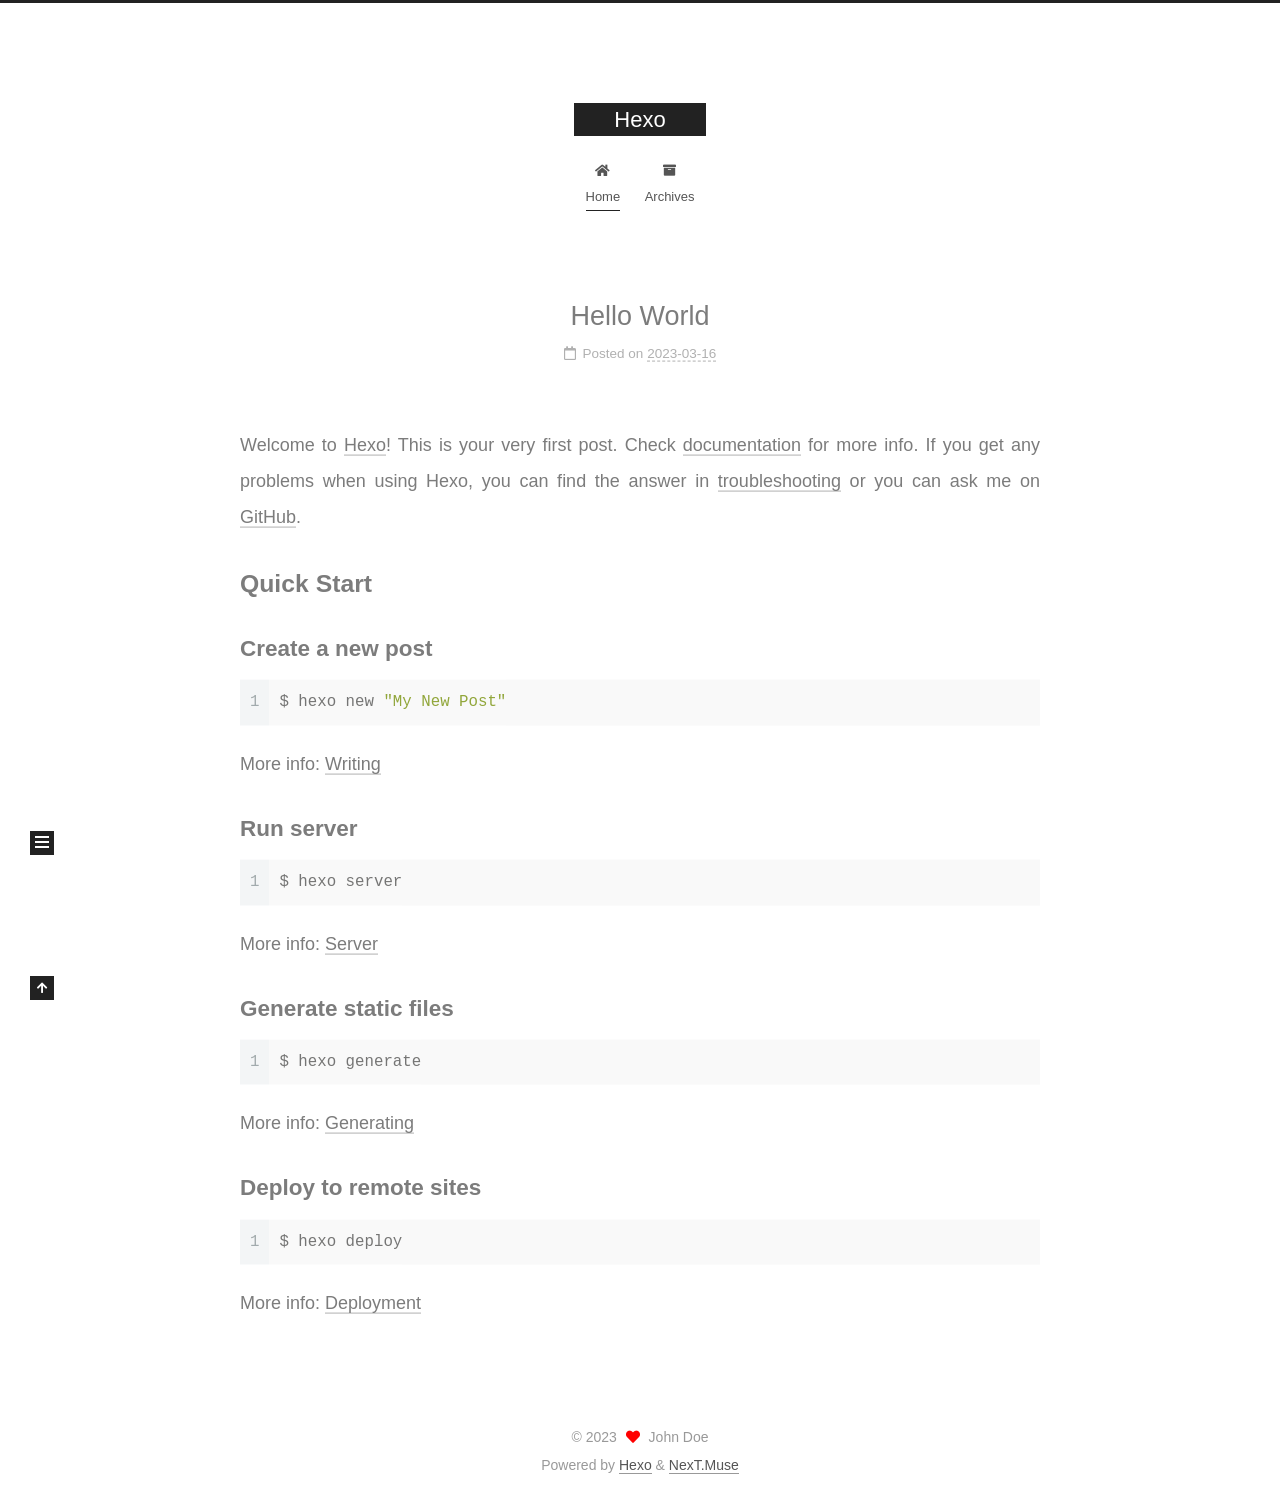
<file: index.html>
<!DOCTYPE html>
<html lang="en">
<head>
  <meta charset="UTF-8">
<meta name="viewport" content="width=device-width, initial-scale=1, maximum-scale=2">
<meta name="theme-color" content="#222">
<meta name="generator" content="Hexo 6.3.0">
  <link rel="apple-touch-icon" sizes="180x180" href="/images/apple-touch-icon-next.png">
  <link rel="icon" type="image/png" sizes="32x32" href="/images/favicon-32x32-next.png">
  <link rel="icon" type="image/png" sizes="16x16" href="/images/favicon-16x16-next.png">
  <link rel="mask-icon" href="/images/logo.svg" color="#222">

<link rel="stylesheet" href="/css/main.css">


<link rel="stylesheet" href="/lib/font-awesome/css/all.min.css">

<script id="hexo-configurations">
    var NexT = window.NexT || {};
    var CONFIG = {"hostname":"example.com","root":"/","scheme":"Muse","version":"7.8.0","exturl":false,"sidebar":{"position":"left","display":"post","padding":18,"offset":12,"onmobile":false},"copycode":{"enable":false,"show_result":false,"style":null},"back2top":{"enable":true,"sidebar":false,"scrollpercent":false},"bookmark":{"enable":false,"color":"#222","save":"auto"},"fancybox":false,"mediumzoom":false,"lazyload":false,"pangu":false,"comments":{"style":"tabs","active":null,"storage":true,"lazyload":false,"nav":null},"algolia":{"hits":{"per_page":10},"labels":{"input_placeholder":"Search for Posts","hits_empty":"We didn't find any results for the search: ${query}","hits_stats":"${hits} results found in ${time} ms"}},"localsearch":{"enable":false,"trigger":"auto","top_n_per_article":1,"unescape":false,"preload":false},"motion":{"enable":true,"async":false,"transition":{"post_block":"fadeIn","post_header":"slideDownIn","post_body":"slideDownIn","coll_header":"slideLeftIn","sidebar":"slideUpIn"}}};
  </script>

  <meta property="og:type" content="website">
<meta property="og:title" content="Hexo">
<meta property="og:url" content="http://example.com/index.html">
<meta property="og:site_name" content="Hexo">
<meta property="og:locale" content="en_US">
<meta property="article:author" content="John Doe">
<meta name="twitter:card" content="summary">

<link rel="canonical" href="http://example.com/">


<script id="page-configurations">
  // https://hexo.io/docs/variables.html
  CONFIG.page = {
    sidebar: "",
    isHome : true,
    isPost : false,
    lang   : 'en'
  };
</script>

  <title>Hexo</title>
  






  <noscript>
  <style>
  .use-motion .brand,
  .use-motion .menu-item,
  .sidebar-inner,
  .use-motion .post-block,
  .use-motion .pagination,
  .use-motion .comments,
  .use-motion .post-header,
  .use-motion .post-body,
  .use-motion .collection-header { opacity: initial; }

  .use-motion .site-title,
  .use-motion .site-subtitle {
    opacity: initial;
    top: initial;
  }

  .use-motion .logo-line-before i { left: initial; }
  .use-motion .logo-line-after i { right: initial; }
  </style>
</noscript>

</head>

<body itemscope itemtype="http://schema.org/WebPage">
  <div class="container use-motion">
    <div class="headband"></div>

    <header class="header" itemscope itemtype="http://schema.org/WPHeader">
      <div class="header-inner"><div class="site-brand-container">
  <div class="site-nav-toggle">
    <div class="toggle" aria-label="Toggle navigation bar">
      <span class="toggle-line toggle-line-first"></span>
      <span class="toggle-line toggle-line-middle"></span>
      <span class="toggle-line toggle-line-last"></span>
    </div>
  </div>

  <div class="site-meta">

    <a href="/" class="brand" rel="start">
      <span class="logo-line-before"><i></i></span>
      <h1 class="site-title">Hexo</h1>
      <span class="logo-line-after"><i></i></span>
    </a>
  </div>

  <div class="site-nav-right">
    <div class="toggle popup-trigger">
    </div>
  </div>
</div>




<nav class="site-nav">
  <ul id="menu" class="main-menu menu">
        <li class="menu-item menu-item-home">

    <a href="/" rel="section"><i class="fa fa-home fa-fw"></i>Home</a>

  </li>
        <li class="menu-item menu-item-archives">

    <a href="/archives/" rel="section"><i class="fa fa-archive fa-fw"></i>Archives</a>

  </li>
  </ul>
</nav>




</div>
    </header>

    
  <div class="back-to-top">
    <i class="fa fa-arrow-up"></i>
    <span>0%</span>
  </div>


    <main class="main">
      <div class="main-inner">
        <div class="content-wrap">
          

          <div class="content index posts-expand">
            
      
  
  
  <article itemscope itemtype="http://schema.org/Article" class="post-block" lang="en">
    <link itemprop="mainEntityOfPage" href="http://example.com/2023/03/16/hello-world/">

    <span hidden itemprop="author" itemscope itemtype="http://schema.org/Person">
      <meta itemprop="image" content="/images/avatar.gif">
      <meta itemprop="name" content="John Doe">
      <meta itemprop="description" content="">
    </span>

    <span hidden itemprop="publisher" itemscope itemtype="http://schema.org/Organization">
      <meta itemprop="name" content="Hexo">
    </span>
      <header class="post-header">
        <h2 class="post-title" itemprop="name headline">
          
            <a href="/2023/03/16/hello-world/" class="post-title-link" itemprop="url">Hello World</a>
        </h2>

        <div class="post-meta">
            <span class="post-meta-item">
              <span class="post-meta-item-icon">
                <i class="far fa-calendar"></i>
              </span>
              <span class="post-meta-item-text">Posted on</span>

              <time title="Created: 2023-03-16 14:49:45" itemprop="dateCreated datePublished" datetime="2023-03-16T14:49:45+08:00">2023-03-16</time>
            </span>

          

        </div>
      </header>

    
    
    
    <div class="post-body" itemprop="articleBody">

      
          <p>Welcome to <a target="_blank" rel="noopener" href="https://hexo.io/">Hexo</a>! This is your very first post. Check <a target="_blank" rel="noopener" href="https://hexo.io/docs/">documentation</a> for more info. If you get any problems when using Hexo, you can find the answer in <a target="_blank" rel="noopener" href="https://hexo.io/docs/troubleshooting.html">troubleshooting</a> or you can ask me on <a target="_blank" rel="noopener" href="https://github.com/hexojs/hexo/issues">GitHub</a>.</p>
<h2 id="Quick-Start"><a href="#Quick-Start" class="headerlink" title="Quick Start"></a>Quick Start</h2><h3 id="Create-a-new-post"><a href="#Create-a-new-post" class="headerlink" title="Create a new post"></a>Create a new post</h3><figure class="highlight bash"><table><tr><td class="gutter"><pre><span class="line">1</span><br></pre></td><td class="code"><pre><span class="line">$ hexo new <span class="string">&quot;My New Post&quot;</span></span><br></pre></td></tr></table></figure>

<p>More info: <a target="_blank" rel="noopener" href="https://hexo.io/docs/writing.html">Writing</a></p>
<h3 id="Run-server"><a href="#Run-server" class="headerlink" title="Run server"></a>Run server</h3><figure class="highlight bash"><table><tr><td class="gutter"><pre><span class="line">1</span><br></pre></td><td class="code"><pre><span class="line">$ hexo server</span><br></pre></td></tr></table></figure>

<p>More info: <a target="_blank" rel="noopener" href="https://hexo.io/docs/server.html">Server</a></p>
<h3 id="Generate-static-files"><a href="#Generate-static-files" class="headerlink" title="Generate static files"></a>Generate static files</h3><figure class="highlight bash"><table><tr><td class="gutter"><pre><span class="line">1</span><br></pre></td><td class="code"><pre><span class="line">$ hexo generate</span><br></pre></td></tr></table></figure>

<p>More info: <a target="_blank" rel="noopener" href="https://hexo.io/docs/generating.html">Generating</a></p>
<h3 id="Deploy-to-remote-sites"><a href="#Deploy-to-remote-sites" class="headerlink" title="Deploy to remote sites"></a>Deploy to remote sites</h3><figure class="highlight bash"><table><tr><td class="gutter"><pre><span class="line">1</span><br></pre></td><td class="code"><pre><span class="line">$ hexo deploy</span><br></pre></td></tr></table></figure>

<p>More info: <a target="_blank" rel="noopener" href="https://hexo.io/docs/one-command-deployment.html">Deployment</a></p>

      
    </div>

    
    
    
      <footer class="post-footer">
        <div class="post-eof"></div>
      </footer>
  </article>
  
  
  


  



          </div>
          

<script>
  window.addEventListener('tabs:register', () => {
    let { activeClass } = CONFIG.comments;
    if (CONFIG.comments.storage) {
      activeClass = localStorage.getItem('comments_active') || activeClass;
    }
    if (activeClass) {
      let activeTab = document.querySelector(`a[href="#comment-${activeClass}"]`);
      if (activeTab) {
        activeTab.click();
      }
    }
  });
  if (CONFIG.comments.storage) {
    window.addEventListener('tabs:click', event => {
      if (!event.target.matches('.tabs-comment .tab-content .tab-pane')) return;
      let commentClass = event.target.classList[1];
      localStorage.setItem('comments_active', commentClass);
    });
  }
</script>

        </div>
          
  
  <div class="toggle sidebar-toggle">
    <span class="toggle-line toggle-line-first"></span>
    <span class="toggle-line toggle-line-middle"></span>
    <span class="toggle-line toggle-line-last"></span>
  </div>

  <aside class="sidebar">
    <div class="sidebar-inner">

      <ul class="sidebar-nav motion-element">
        <li class="sidebar-nav-toc">
          Table of Contents
        </li>
        <li class="sidebar-nav-overview">
          Overview
        </li>
      </ul>

      <!--noindex-->
      <div class="post-toc-wrap sidebar-panel">
      </div>
      <!--/noindex-->

      <div class="site-overview-wrap sidebar-panel">
        <div class="site-author motion-element" itemprop="author" itemscope itemtype="http://schema.org/Person">
  <p class="site-author-name" itemprop="name">John Doe</p>
  <div class="site-description" itemprop="description"></div>
</div>
<div class="site-state-wrap motion-element">
  <nav class="site-state">
      <div class="site-state-item site-state-posts">
          <a href="/archives/">
        
          <span class="site-state-item-count">1</span>
          <span class="site-state-item-name">posts</span>
        </a>
      </div>
  </nav>
</div>



      </div>

    </div>
  </aside>
  <div id="sidebar-dimmer"></div>


      </div>
    </main>

    <footer class="footer">
      <div class="footer-inner">
        

        

<div class="copyright">
  
  &copy; 
  <span itemprop="copyrightYear">2023</span>
  <span class="with-love">
    <i class="fa fa-heart"></i>
  </span>
  <span class="author" itemprop="copyrightHolder">John Doe</span>
</div>
  <div class="powered-by">Powered by <a href="https://hexo.io/" class="theme-link" rel="noopener" target="_blank">Hexo</a> & <a href="https://muse.theme-next.org/" class="theme-link" rel="noopener" target="_blank">NexT.Muse</a>
  </div>

        








      </div>
    </footer>
  </div>

  
  <script src="/lib/anime.min.js"></script>
  <script src="/lib/velocity/velocity.min.js"></script>
  <script src="/lib/velocity/velocity.ui.min.js"></script>

<script src="/js/utils.js"></script>

<script src="/js/motion.js"></script>


<script src="/js/schemes/muse.js"></script>


<script src="/js/next-boot.js"></script>




  















  

  

</body>
</html>
</file>
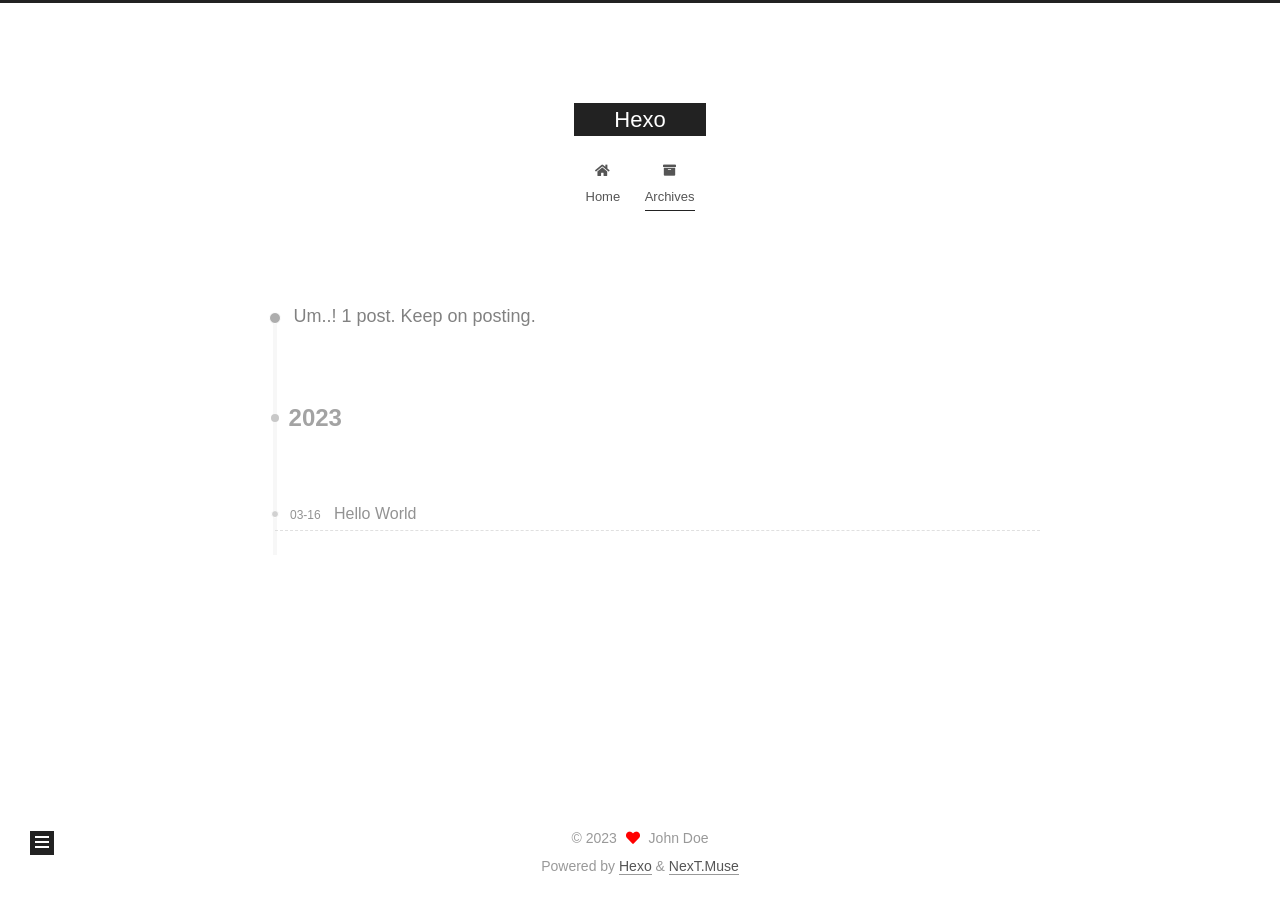
<file: archives/index.html>
<!DOCTYPE html>
<html lang="en">
<head>
  <meta charset="UTF-8">
<meta name="viewport" content="width=device-width, initial-scale=1, maximum-scale=2">
<meta name="theme-color" content="#222">
<meta name="generator" content="Hexo 6.3.0">
  <link rel="apple-touch-icon" sizes="180x180" href="/images/apple-touch-icon-next.png">
  <link rel="icon" type="image/png" sizes="32x32" href="/images/favicon-32x32-next.png">
  <link rel="icon" type="image/png" sizes="16x16" href="/images/favicon-16x16-next.png">
  <link rel="mask-icon" href="/images/logo.svg" color="#222">

<link rel="stylesheet" href="/css/main.css">


<link rel="stylesheet" href="/lib/font-awesome/css/all.min.css">

<script id="hexo-configurations">
    var NexT = window.NexT || {};
    var CONFIG = {"hostname":"example.com","root":"/","scheme":"Muse","version":"7.8.0","exturl":false,"sidebar":{"position":"left","display":"post","padding":18,"offset":12,"onmobile":false},"copycode":{"enable":false,"show_result":false,"style":null},"back2top":{"enable":true,"sidebar":false,"scrollpercent":false},"bookmark":{"enable":false,"color":"#222","save":"auto"},"fancybox":false,"mediumzoom":false,"lazyload":false,"pangu":false,"comments":{"style":"tabs","active":null,"storage":true,"lazyload":false,"nav":null},"algolia":{"hits":{"per_page":10},"labels":{"input_placeholder":"Search for Posts","hits_empty":"We didn't find any results for the search: ${query}","hits_stats":"${hits} results found in ${time} ms"}},"localsearch":{"enable":false,"trigger":"auto","top_n_per_article":1,"unescape":false,"preload":false},"motion":{"enable":true,"async":false,"transition":{"post_block":"fadeIn","post_header":"slideDownIn","post_body":"slideDownIn","coll_header":"slideLeftIn","sidebar":"slideUpIn"}}};
  </script>

  <meta property="og:type" content="website">
<meta property="og:title" content="Hexo">
<meta property="og:url" content="http://example.com/archives/index.html">
<meta property="og:site_name" content="Hexo">
<meta property="og:locale" content="en_US">
<meta property="article:author" content="John Doe">
<meta name="twitter:card" content="summary">

<link rel="canonical" href="http://example.com/archives/">


<script id="page-configurations">
  // https://hexo.io/docs/variables.html
  CONFIG.page = {
    sidebar: "",
    isHome : false,
    isPost : false,
    lang   : 'en'
  };
</script>

  <title>Archive | Hexo</title>
  






  <noscript>
  <style>
  .use-motion .brand,
  .use-motion .menu-item,
  .sidebar-inner,
  .use-motion .post-block,
  .use-motion .pagination,
  .use-motion .comments,
  .use-motion .post-header,
  .use-motion .post-body,
  .use-motion .collection-header { opacity: initial; }

  .use-motion .site-title,
  .use-motion .site-subtitle {
    opacity: initial;
    top: initial;
  }

  .use-motion .logo-line-before i { left: initial; }
  .use-motion .logo-line-after i { right: initial; }
  </style>
</noscript>

</head>

<body itemscope itemtype="http://schema.org/WebPage">
  <div class="container use-motion">
    <div class="headband"></div>

    <header class="header" itemscope itemtype="http://schema.org/WPHeader">
      <div class="header-inner"><div class="site-brand-container">
  <div class="site-nav-toggle">
    <div class="toggle" aria-label="Toggle navigation bar">
      <span class="toggle-line toggle-line-first"></span>
      <span class="toggle-line toggle-line-middle"></span>
      <span class="toggle-line toggle-line-last"></span>
    </div>
  </div>

  <div class="site-meta">

    <a href="/" class="brand" rel="start">
      <span class="logo-line-before"><i></i></span>
      <h1 class="site-title">Hexo</h1>
      <span class="logo-line-after"><i></i></span>
    </a>
  </div>

  <div class="site-nav-right">
    <div class="toggle popup-trigger">
    </div>
  </div>
</div>




<nav class="site-nav">
  <ul id="menu" class="main-menu menu">
        <li class="menu-item menu-item-home">

    <a href="/" rel="section"><i class="fa fa-home fa-fw"></i>Home</a>

  </li>
        <li class="menu-item menu-item-archives">

    <a href="/archives/" rel="section"><i class="fa fa-archive fa-fw"></i>Archives</a>

  </li>
  </ul>
</nav>




</div>
    </header>

    
  <div class="back-to-top">
    <i class="fa fa-arrow-up"></i>
    <span>0%</span>
  </div>


    <main class="main">
      <div class="main-inner">
        <div class="content-wrap">
          

          <div class="content archive">
            

  
  
  
  <div class="post-block">
    <div class="posts-collapse">
      <div class="collection-title">
        <span class="collection-header">Um..! 1 post. Keep on posting.</span>
      </div>

      
    <div class="collection-year">
      <span class="collection-header">2023</span>
    </div>

  <article itemscope itemtype="http://schema.org/Article">
    <header class="post-header">

      <div class="post-meta">
        <time itemprop="dateCreated"
              datetime="2023-03-16T14:49:45+08:00"
              content="2023-03-16">
          03-16
        </time>
      </div>

      <div class="post-title">
          <a class="post-title-link" href="/2023/03/16/hello-world/" itemprop="url">
            <span itemprop="name">Hello World</span>
          </a>
      </div>

    </header>
  </article>


    </div>
  </div>
  
  
  

  



          </div>
          

<script>
  window.addEventListener('tabs:register', () => {
    let { activeClass } = CONFIG.comments;
    if (CONFIG.comments.storage) {
      activeClass = localStorage.getItem('comments_active') || activeClass;
    }
    if (activeClass) {
      let activeTab = document.querySelector(`a[href="#comment-${activeClass}"]`);
      if (activeTab) {
        activeTab.click();
      }
    }
  });
  if (CONFIG.comments.storage) {
    window.addEventListener('tabs:click', event => {
      if (!event.target.matches('.tabs-comment .tab-content .tab-pane')) return;
      let commentClass = event.target.classList[1];
      localStorage.setItem('comments_active', commentClass);
    });
  }
</script>

        </div>
          
  
  <div class="toggle sidebar-toggle">
    <span class="toggle-line toggle-line-first"></span>
    <span class="toggle-line toggle-line-middle"></span>
    <span class="toggle-line toggle-line-last"></span>
  </div>

  <aside class="sidebar">
    <div class="sidebar-inner">

      <ul class="sidebar-nav motion-element">
        <li class="sidebar-nav-toc">
          Table of Contents
        </li>
        <li class="sidebar-nav-overview">
          Overview
        </li>
      </ul>

      <!--noindex-->
      <div class="post-toc-wrap sidebar-panel">
      </div>
      <!--/noindex-->

      <div class="site-overview-wrap sidebar-panel">
        <div class="site-author motion-element" itemprop="author" itemscope itemtype="http://schema.org/Person">
  <p class="site-author-name" itemprop="name">John Doe</p>
  <div class="site-description" itemprop="description"></div>
</div>
<div class="site-state-wrap motion-element">
  <nav class="site-state">
      <div class="site-state-item site-state-posts">
          <a href="/archives/">
        
          <span class="site-state-item-count">1</span>
          <span class="site-state-item-name">posts</span>
        </a>
      </div>
  </nav>
</div>



      </div>

    </div>
  </aside>
  <div id="sidebar-dimmer"></div>


      </div>
    </main>

    <footer class="footer">
      <div class="footer-inner">
        

        

<div class="copyright">
  
  &copy; 
  <span itemprop="copyrightYear">2023</span>
  <span class="with-love">
    <i class="fa fa-heart"></i>
  </span>
  <span class="author" itemprop="copyrightHolder">John Doe</span>
</div>
  <div class="powered-by">Powered by <a href="https://hexo.io/" class="theme-link" rel="noopener" target="_blank">Hexo</a> & <a href="https://muse.theme-next.org/" class="theme-link" rel="noopener" target="_blank">NexT.Muse</a>
  </div>

        








      </div>
    </footer>
  </div>

  
  <script src="/lib/anime.min.js"></script>
  <script src="/lib/velocity/velocity.min.js"></script>
  <script src="/lib/velocity/velocity.ui.min.js"></script>

<script src="/js/utils.js"></script>

<script src="/js/motion.js"></script>


<script src="/js/schemes/muse.js"></script>


<script src="/js/next-boot.js"></script>




  















  

  

</body>
</html>
</file>
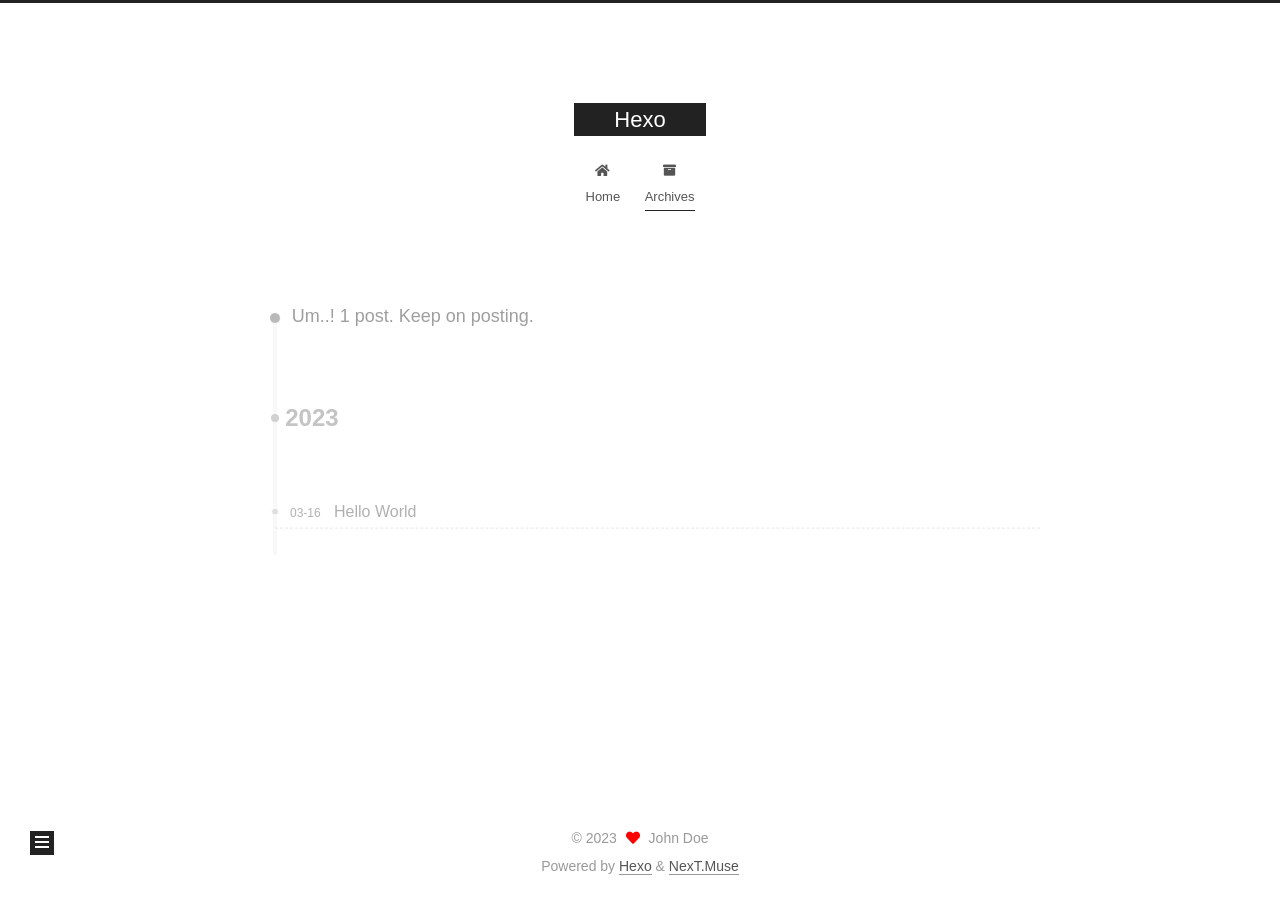
<file: archives/2023/index.html>
<!DOCTYPE html>
<html lang="en">
<head>
  <meta charset="UTF-8">
<meta name="viewport" content="width=device-width, initial-scale=1, maximum-scale=2">
<meta name="theme-color" content="#222">
<meta name="generator" content="Hexo 6.3.0">
  <link rel="apple-touch-icon" sizes="180x180" href="/images/apple-touch-icon-next.png">
  <link rel="icon" type="image/png" sizes="32x32" href="/images/favicon-32x32-next.png">
  <link rel="icon" type="image/png" sizes="16x16" href="/images/favicon-16x16-next.png">
  <link rel="mask-icon" href="/images/logo.svg" color="#222">

<link rel="stylesheet" href="/css/main.css">


<link rel="stylesheet" href="/lib/font-awesome/css/all.min.css">

<script id="hexo-configurations">
    var NexT = window.NexT || {};
    var CONFIG = {"hostname":"example.com","root":"/","scheme":"Muse","version":"7.8.0","exturl":false,"sidebar":{"position":"left","display":"post","padding":18,"offset":12,"onmobile":false},"copycode":{"enable":false,"show_result":false,"style":null},"back2top":{"enable":true,"sidebar":false,"scrollpercent":false},"bookmark":{"enable":false,"color":"#222","save":"auto"},"fancybox":false,"mediumzoom":false,"lazyload":false,"pangu":false,"comments":{"style":"tabs","active":null,"storage":true,"lazyload":false,"nav":null},"algolia":{"hits":{"per_page":10},"labels":{"input_placeholder":"Search for Posts","hits_empty":"We didn't find any results for the search: ${query}","hits_stats":"${hits} results found in ${time} ms"}},"localsearch":{"enable":false,"trigger":"auto","top_n_per_article":1,"unescape":false,"preload":false},"motion":{"enable":true,"async":false,"transition":{"post_block":"fadeIn","post_header":"slideDownIn","post_body":"slideDownIn","coll_header":"slideLeftIn","sidebar":"slideUpIn"}}};
  </script>

  <meta property="og:type" content="website">
<meta property="og:title" content="Hexo">
<meta property="og:url" content="http://example.com/archives/2023/index.html">
<meta property="og:site_name" content="Hexo">
<meta property="og:locale" content="en_US">
<meta property="article:author" content="John Doe">
<meta name="twitter:card" content="summary">

<link rel="canonical" href="http://example.com/archives/2023/">


<script id="page-configurations">
  // https://hexo.io/docs/variables.html
  CONFIG.page = {
    sidebar: "",
    isHome : false,
    isPost : false,
    lang   : 'en'
  };
</script>

  <title>Archive | Hexo</title>
  






  <noscript>
  <style>
  .use-motion .brand,
  .use-motion .menu-item,
  .sidebar-inner,
  .use-motion .post-block,
  .use-motion .pagination,
  .use-motion .comments,
  .use-motion .post-header,
  .use-motion .post-body,
  .use-motion .collection-header { opacity: initial; }

  .use-motion .site-title,
  .use-motion .site-subtitle {
    opacity: initial;
    top: initial;
  }

  .use-motion .logo-line-before i { left: initial; }
  .use-motion .logo-line-after i { right: initial; }
  </style>
</noscript>

</head>

<body itemscope itemtype="http://schema.org/WebPage">
  <div class="container use-motion">
    <div class="headband"></div>

    <header class="header" itemscope itemtype="http://schema.org/WPHeader">
      <div class="header-inner"><div class="site-brand-container">
  <div class="site-nav-toggle">
    <div class="toggle" aria-label="Toggle navigation bar">
      <span class="toggle-line toggle-line-first"></span>
      <span class="toggle-line toggle-line-middle"></span>
      <span class="toggle-line toggle-line-last"></span>
    </div>
  </div>

  <div class="site-meta">

    <a href="/" class="brand" rel="start">
      <span class="logo-line-before"><i></i></span>
      <h1 class="site-title">Hexo</h1>
      <span class="logo-line-after"><i></i></span>
    </a>
  </div>

  <div class="site-nav-right">
    <div class="toggle popup-trigger">
    </div>
  </div>
</div>




<nav class="site-nav">
  <ul id="menu" class="main-menu menu">
        <li class="menu-item menu-item-home">

    <a href="/" rel="section"><i class="fa fa-home fa-fw"></i>Home</a>

  </li>
        <li class="menu-item menu-item-archives">

    <a href="/archives/" rel="section"><i class="fa fa-archive fa-fw"></i>Archives</a>

  </li>
  </ul>
</nav>




</div>
    </header>

    
  <div class="back-to-top">
    <i class="fa fa-arrow-up"></i>
    <span>0%</span>
  </div>


    <main class="main">
      <div class="main-inner">
        <div class="content-wrap">
          

          <div class="content archive">
            

  
  
  
  <div class="post-block">
    <div class="posts-collapse">
      <div class="collection-title">
        <span class="collection-header">Um..! 1 post. Keep on posting.</span>
      </div>

      
    <div class="collection-year">
      <span class="collection-header">2023</span>
    </div>

  <article itemscope itemtype="http://schema.org/Article">
    <header class="post-header">

      <div class="post-meta">
        <time itemprop="dateCreated"
              datetime="2023-03-16T14:49:45+08:00"
              content="2023-03-16">
          03-16
        </time>
      </div>

      <div class="post-title">
          <a class="post-title-link" href="/2023/03/16/hello-world/" itemprop="url">
            <span itemprop="name">Hello World</span>
          </a>
      </div>

    </header>
  </article>


    </div>
  </div>
  
  
  

  



          </div>
          

<script>
  window.addEventListener('tabs:register', () => {
    let { activeClass } = CONFIG.comments;
    if (CONFIG.comments.storage) {
      activeClass = localStorage.getItem('comments_active') || activeClass;
    }
    if (activeClass) {
      let activeTab = document.querySelector(`a[href="#comment-${activeClass}"]`);
      if (activeTab) {
        activeTab.click();
      }
    }
  });
  if (CONFIG.comments.storage) {
    window.addEventListener('tabs:click', event => {
      if (!event.target.matches('.tabs-comment .tab-content .tab-pane')) return;
      let commentClass = event.target.classList[1];
      localStorage.setItem('comments_active', commentClass);
    });
  }
</script>

        </div>
          
  
  <div class="toggle sidebar-toggle">
    <span class="toggle-line toggle-line-first"></span>
    <span class="toggle-line toggle-line-middle"></span>
    <span class="toggle-line toggle-line-last"></span>
  </div>

  <aside class="sidebar">
    <div class="sidebar-inner">

      <ul class="sidebar-nav motion-element">
        <li class="sidebar-nav-toc">
          Table of Contents
        </li>
        <li class="sidebar-nav-overview">
          Overview
        </li>
      </ul>

      <!--noindex-->
      <div class="post-toc-wrap sidebar-panel">
      </div>
      <!--/noindex-->

      <div class="site-overview-wrap sidebar-panel">
        <div class="site-author motion-element" itemprop="author" itemscope itemtype="http://schema.org/Person">
  <p class="site-author-name" itemprop="name">John Doe</p>
  <div class="site-description" itemprop="description"></div>
</div>
<div class="site-state-wrap motion-element">
  <nav class="site-state">
      <div class="site-state-item site-state-posts">
          <a href="/archives/">
        
          <span class="site-state-item-count">1</span>
          <span class="site-state-item-name">posts</span>
        </a>
      </div>
  </nav>
</div>



      </div>

    </div>
  </aside>
  <div id="sidebar-dimmer"></div>


      </div>
    </main>

    <footer class="footer">
      <div class="footer-inner">
        

        

<div class="copyright">
  
  &copy; 
  <span itemprop="copyrightYear">2023</span>
  <span class="with-love">
    <i class="fa fa-heart"></i>
  </span>
  <span class="author" itemprop="copyrightHolder">John Doe</span>
</div>
  <div class="powered-by">Powered by <a href="https://hexo.io/" class="theme-link" rel="noopener" target="_blank">Hexo</a> & <a href="https://muse.theme-next.org/" class="theme-link" rel="noopener" target="_blank">NexT.Muse</a>
  </div>

        








      </div>
    </footer>
  </div>

  
  <script src="/lib/anime.min.js"></script>
  <script src="/lib/velocity/velocity.min.js"></script>
  <script src="/lib/velocity/velocity.ui.min.js"></script>

<script src="/js/utils.js"></script>

<script src="/js/motion.js"></script>


<script src="/js/schemes/muse.js"></script>


<script src="/js/next-boot.js"></script>




  















  

  

</body>
</html>
</file>
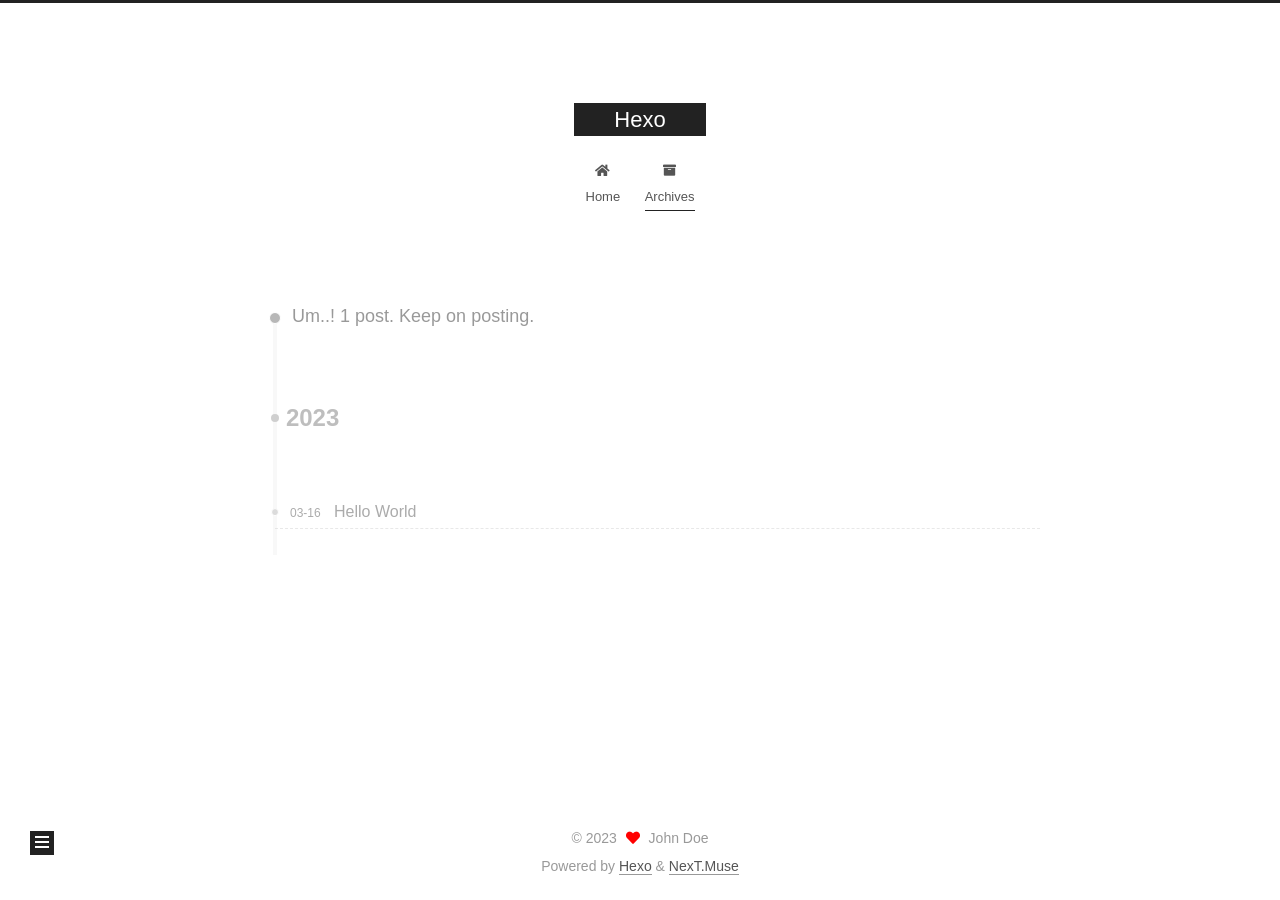
<file: archives/2023/03/index.html>
<!DOCTYPE html>
<html lang="en">
<head>
  <meta charset="UTF-8">
<meta name="viewport" content="width=device-width, initial-scale=1, maximum-scale=2">
<meta name="theme-color" content="#222">
<meta name="generator" content="Hexo 6.3.0">
  <link rel="apple-touch-icon" sizes="180x180" href="/images/apple-touch-icon-next.png">
  <link rel="icon" type="image/png" sizes="32x32" href="/images/favicon-32x32-next.png">
  <link rel="icon" type="image/png" sizes="16x16" href="/images/favicon-16x16-next.png">
  <link rel="mask-icon" href="/images/logo.svg" color="#222">

<link rel="stylesheet" href="/css/main.css">


<link rel="stylesheet" href="/lib/font-awesome/css/all.min.css">

<script id="hexo-configurations">
    var NexT = window.NexT || {};
    var CONFIG = {"hostname":"example.com","root":"/","scheme":"Muse","version":"7.8.0","exturl":false,"sidebar":{"position":"left","display":"post","padding":18,"offset":12,"onmobile":false},"copycode":{"enable":false,"show_result":false,"style":null},"back2top":{"enable":true,"sidebar":false,"scrollpercent":false},"bookmark":{"enable":false,"color":"#222","save":"auto"},"fancybox":false,"mediumzoom":false,"lazyload":false,"pangu":false,"comments":{"style":"tabs","active":null,"storage":true,"lazyload":false,"nav":null},"algolia":{"hits":{"per_page":10},"labels":{"input_placeholder":"Search for Posts","hits_empty":"We didn't find any results for the search: ${query}","hits_stats":"${hits} results found in ${time} ms"}},"localsearch":{"enable":false,"trigger":"auto","top_n_per_article":1,"unescape":false,"preload":false},"motion":{"enable":true,"async":false,"transition":{"post_block":"fadeIn","post_header":"slideDownIn","post_body":"slideDownIn","coll_header":"slideLeftIn","sidebar":"slideUpIn"}}};
  </script>

  <meta property="og:type" content="website">
<meta property="og:title" content="Hexo">
<meta property="og:url" content="http://example.com/archives/2023/03/index.html">
<meta property="og:site_name" content="Hexo">
<meta property="og:locale" content="en_US">
<meta property="article:author" content="John Doe">
<meta name="twitter:card" content="summary">

<link rel="canonical" href="http://example.com/archives/2023/03/">


<script id="page-configurations">
  // https://hexo.io/docs/variables.html
  CONFIG.page = {
    sidebar: "",
    isHome : false,
    isPost : false,
    lang   : 'en'
  };
</script>

  <title>Archive | Hexo</title>
  






  <noscript>
  <style>
  .use-motion .brand,
  .use-motion .menu-item,
  .sidebar-inner,
  .use-motion .post-block,
  .use-motion .pagination,
  .use-motion .comments,
  .use-motion .post-header,
  .use-motion .post-body,
  .use-motion .collection-header { opacity: initial; }

  .use-motion .site-title,
  .use-motion .site-subtitle {
    opacity: initial;
    top: initial;
  }

  .use-motion .logo-line-before i { left: initial; }
  .use-motion .logo-line-after i { right: initial; }
  </style>
</noscript>

</head>

<body itemscope itemtype="http://schema.org/WebPage">
  <div class="container use-motion">
    <div class="headband"></div>

    <header class="header" itemscope itemtype="http://schema.org/WPHeader">
      <div class="header-inner"><div class="site-brand-container">
  <div class="site-nav-toggle">
    <div class="toggle" aria-label="Toggle navigation bar">
      <span class="toggle-line toggle-line-first"></span>
      <span class="toggle-line toggle-line-middle"></span>
      <span class="toggle-line toggle-line-last"></span>
    </div>
  </div>

  <div class="site-meta">

    <a href="/" class="brand" rel="start">
      <span class="logo-line-before"><i></i></span>
      <h1 class="site-title">Hexo</h1>
      <span class="logo-line-after"><i></i></span>
    </a>
  </div>

  <div class="site-nav-right">
    <div class="toggle popup-trigger">
    </div>
  </div>
</div>




<nav class="site-nav">
  <ul id="menu" class="main-menu menu">
        <li class="menu-item menu-item-home">

    <a href="/" rel="section"><i class="fa fa-home fa-fw"></i>Home</a>

  </li>
        <li class="menu-item menu-item-archives">

    <a href="/archives/" rel="section"><i class="fa fa-archive fa-fw"></i>Archives</a>

  </li>
  </ul>
</nav>




</div>
    </header>

    
  <div class="back-to-top">
    <i class="fa fa-arrow-up"></i>
    <span>0%</span>
  </div>


    <main class="main">
      <div class="main-inner">
        <div class="content-wrap">
          

          <div class="content archive">
            

  
  
  
  <div class="post-block">
    <div class="posts-collapse">
      <div class="collection-title">
        <span class="collection-header">Um..! 1 post. Keep on posting.</span>
      </div>

      
    <div class="collection-year">
      <span class="collection-header">2023</span>
    </div>

  <article itemscope itemtype="http://schema.org/Article">
    <header class="post-header">

      <div class="post-meta">
        <time itemprop="dateCreated"
              datetime="2023-03-16T14:49:45+08:00"
              content="2023-03-16">
          03-16
        </time>
      </div>

      <div class="post-title">
          <a class="post-title-link" href="/2023/03/16/hello-world/" itemprop="url">
            <span itemprop="name">Hello World</span>
          </a>
      </div>

    </header>
  </article>


    </div>
  </div>
  
  
  

  



          </div>
          

<script>
  window.addEventListener('tabs:register', () => {
    let { activeClass } = CONFIG.comments;
    if (CONFIG.comments.storage) {
      activeClass = localStorage.getItem('comments_active') || activeClass;
    }
    if (activeClass) {
      let activeTab = document.querySelector(`a[href="#comment-${activeClass}"]`);
      if (activeTab) {
        activeTab.click();
      }
    }
  });
  if (CONFIG.comments.storage) {
    window.addEventListener('tabs:click', event => {
      if (!event.target.matches('.tabs-comment .tab-content .tab-pane')) return;
      let commentClass = event.target.classList[1];
      localStorage.setItem('comments_active', commentClass);
    });
  }
</script>

        </div>
          
  
  <div class="toggle sidebar-toggle">
    <span class="toggle-line toggle-line-first"></span>
    <span class="toggle-line toggle-line-middle"></span>
    <span class="toggle-line toggle-line-last"></span>
  </div>

  <aside class="sidebar">
    <div class="sidebar-inner">

      <ul class="sidebar-nav motion-element">
        <li class="sidebar-nav-toc">
          Table of Contents
        </li>
        <li class="sidebar-nav-overview">
          Overview
        </li>
      </ul>

      <!--noindex-->
      <div class="post-toc-wrap sidebar-panel">
      </div>
      <!--/noindex-->

      <div class="site-overview-wrap sidebar-panel">
        <div class="site-author motion-element" itemprop="author" itemscope itemtype="http://schema.org/Person">
  <p class="site-author-name" itemprop="name">John Doe</p>
  <div class="site-description" itemprop="description"></div>
</div>
<div class="site-state-wrap motion-element">
  <nav class="site-state">
      <div class="site-state-item site-state-posts">
          <a href="/archives/">
        
          <span class="site-state-item-count">1</span>
          <span class="site-state-item-name">posts</span>
        </a>
      </div>
  </nav>
</div>



      </div>

    </div>
  </aside>
  <div id="sidebar-dimmer"></div>


      </div>
    </main>

    <footer class="footer">
      <div class="footer-inner">
        

        

<div class="copyright">
  
  &copy; 
  <span itemprop="copyrightYear">2023</span>
  <span class="with-love">
    <i class="fa fa-heart"></i>
  </span>
  <span class="author" itemprop="copyrightHolder">John Doe</span>
</div>
  <div class="powered-by">Powered by <a href="https://hexo.io/" class="theme-link" rel="noopener" target="_blank">Hexo</a> & <a href="https://muse.theme-next.org/" class="theme-link" rel="noopener" target="_blank">NexT.Muse</a>
  </div>

        








      </div>
    </footer>
  </div>

  
  <script src="/lib/anime.min.js"></script>
  <script src="/lib/velocity/velocity.min.js"></script>
  <script src="/lib/velocity/velocity.ui.min.js"></script>

<script src="/js/utils.js"></script>

<script src="/js/motion.js"></script>


<script src="/js/schemes/muse.js"></script>


<script src="/js/next-boot.js"></script>




  















  

  

</body>
</html>
</file>
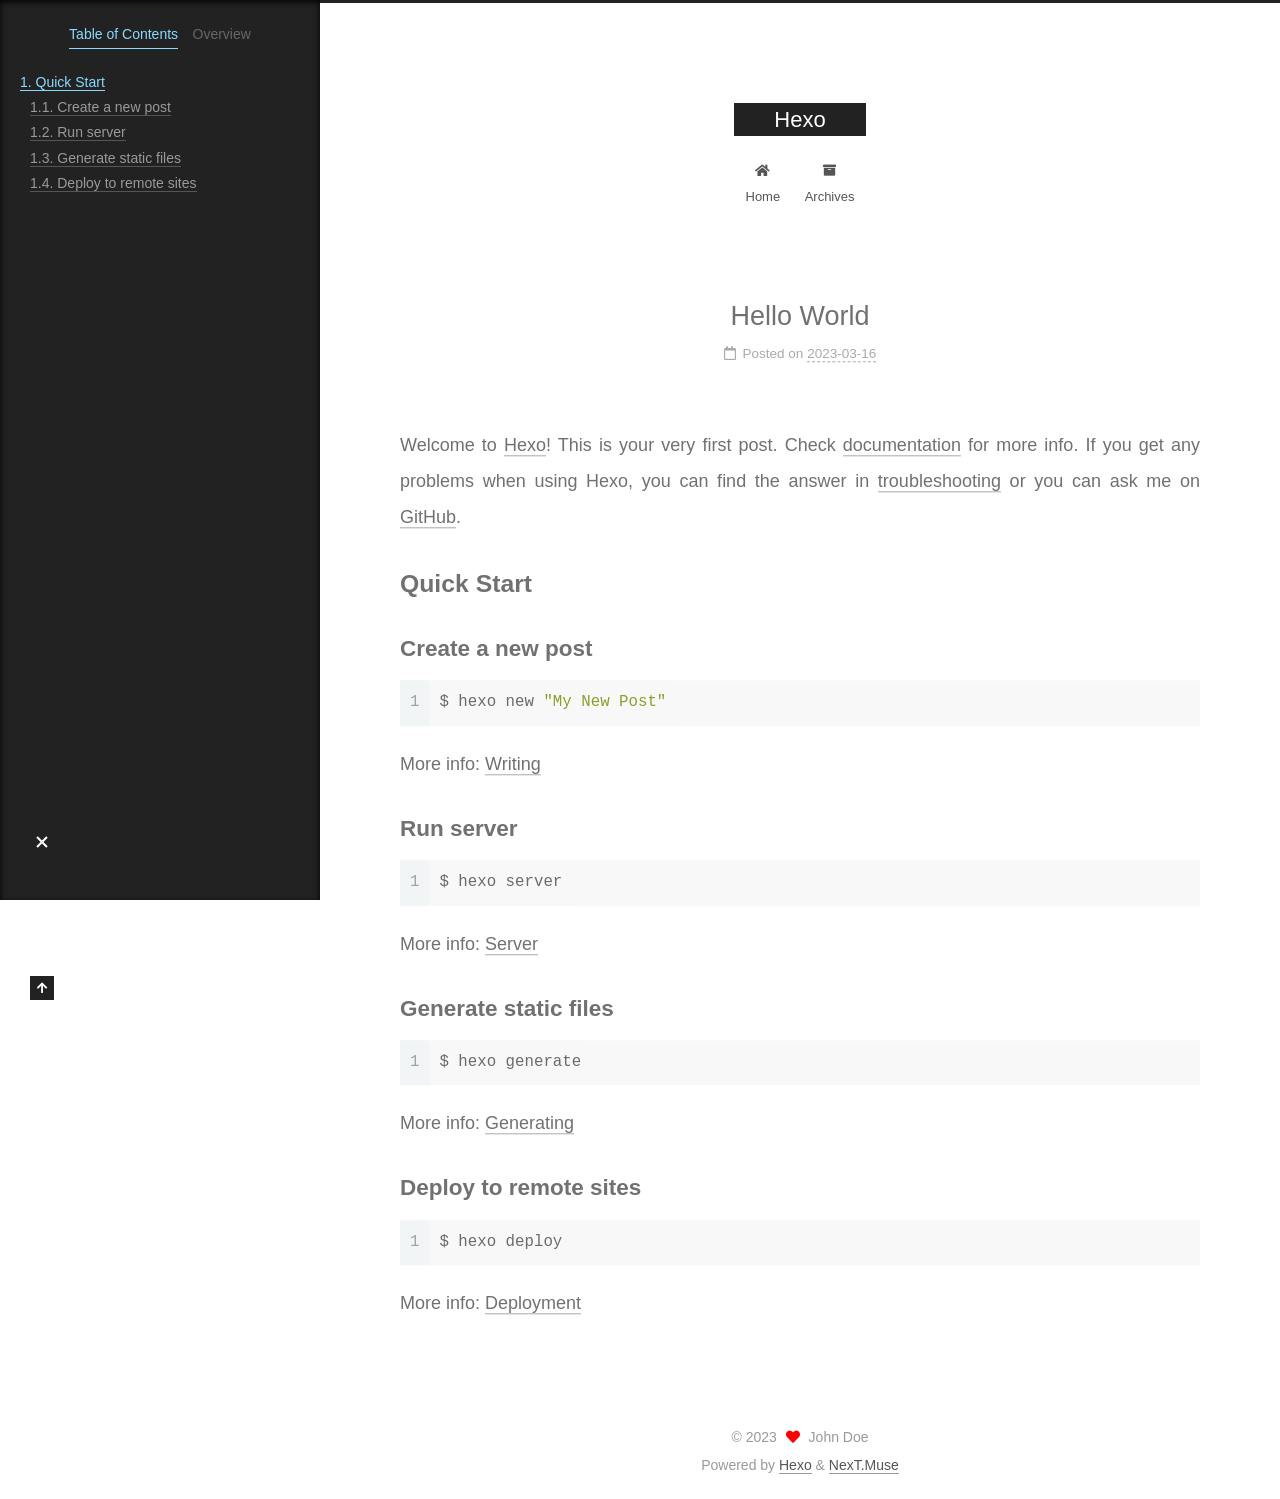
<file: 2023/03/16/hello-world/index.html>
<!DOCTYPE html>
<html lang="en">
<head>
  <meta charset="UTF-8">
<meta name="viewport" content="width=device-width, initial-scale=1, maximum-scale=2">
<meta name="theme-color" content="#222">
<meta name="generator" content="Hexo 6.3.0">
  <link rel="apple-touch-icon" sizes="180x180" href="/images/apple-touch-icon-next.png">
  <link rel="icon" type="image/png" sizes="32x32" href="/images/favicon-32x32-next.png">
  <link rel="icon" type="image/png" sizes="16x16" href="/images/favicon-16x16-next.png">
  <link rel="mask-icon" href="/images/logo.svg" color="#222">

<link rel="stylesheet" href="/css/main.css">


<link rel="stylesheet" href="/lib/font-awesome/css/all.min.css">

<script id="hexo-configurations">
    var NexT = window.NexT || {};
    var CONFIG = {"hostname":"example.com","root":"/","scheme":"Muse","version":"7.8.0","exturl":false,"sidebar":{"position":"left","display":"post","padding":18,"offset":12,"onmobile":false},"copycode":{"enable":false,"show_result":false,"style":null},"back2top":{"enable":true,"sidebar":false,"scrollpercent":false},"bookmark":{"enable":false,"color":"#222","save":"auto"},"fancybox":false,"mediumzoom":false,"lazyload":false,"pangu":false,"comments":{"style":"tabs","active":null,"storage":true,"lazyload":false,"nav":null},"algolia":{"hits":{"per_page":10},"labels":{"input_placeholder":"Search for Posts","hits_empty":"We didn't find any results for the search: ${query}","hits_stats":"${hits} results found in ${time} ms"}},"localsearch":{"enable":false,"trigger":"auto","top_n_per_article":1,"unescape":false,"preload":false},"motion":{"enable":true,"async":false,"transition":{"post_block":"fadeIn","post_header":"slideDownIn","post_body":"slideDownIn","coll_header":"slideLeftIn","sidebar":"slideUpIn"}}};
  </script>

  <meta name="description" content="Welcome to Hexo! This is your very first post. Check documentation for more info. If you get any problems when using Hexo, you can find the answer in troubleshooting or you can ask me on GitHub. Quick">
<meta property="og:type" content="article">
<meta property="og:title" content="Hello World">
<meta property="og:url" content="http://example.com/2023/03/16/hello-world/index.html">
<meta property="og:site_name" content="Hexo">
<meta property="og:description" content="Welcome to Hexo! This is your very first post. Check documentation for more info. If you get any problems when using Hexo, you can find the answer in troubleshooting or you can ask me on GitHub. Quick">
<meta property="og:locale" content="en_US">
<meta property="article:published_time" content="2023-03-16T06:49:45.118Z">
<meta property="article:modified_time" content="2023-03-16T06:49:45.118Z">
<meta property="article:author" content="John Doe">
<meta name="twitter:card" content="summary">

<link rel="canonical" href="http://example.com/2023/03/16/hello-world/">


<script id="page-configurations">
  // https://hexo.io/docs/variables.html
  CONFIG.page = {
    sidebar: "",
    isHome : false,
    isPost : true,
    lang   : 'en'
  };
</script>

  <title>Hello World | Hexo</title>
  






  <noscript>
  <style>
  .use-motion .brand,
  .use-motion .menu-item,
  .sidebar-inner,
  .use-motion .post-block,
  .use-motion .pagination,
  .use-motion .comments,
  .use-motion .post-header,
  .use-motion .post-body,
  .use-motion .collection-header { opacity: initial; }

  .use-motion .site-title,
  .use-motion .site-subtitle {
    opacity: initial;
    top: initial;
  }

  .use-motion .logo-line-before i { left: initial; }
  .use-motion .logo-line-after i { right: initial; }
  </style>
</noscript>

</head>

<body itemscope itemtype="http://schema.org/WebPage">
  <div class="container use-motion">
    <div class="headband"></div>

    <header class="header" itemscope itemtype="http://schema.org/WPHeader">
      <div class="header-inner"><div class="site-brand-container">
  <div class="site-nav-toggle">
    <div class="toggle" aria-label="Toggle navigation bar">
      <span class="toggle-line toggle-line-first"></span>
      <span class="toggle-line toggle-line-middle"></span>
      <span class="toggle-line toggle-line-last"></span>
    </div>
  </div>

  <div class="site-meta">

    <a href="/" class="brand" rel="start">
      <span class="logo-line-before"><i></i></span>
      <h1 class="site-title">Hexo</h1>
      <span class="logo-line-after"><i></i></span>
    </a>
  </div>

  <div class="site-nav-right">
    <div class="toggle popup-trigger">
    </div>
  </div>
</div>




<nav class="site-nav">
  <ul id="menu" class="main-menu menu">
        <li class="menu-item menu-item-home">

    <a href="/" rel="section"><i class="fa fa-home fa-fw"></i>Home</a>

  </li>
        <li class="menu-item menu-item-archives">

    <a href="/archives/" rel="section"><i class="fa fa-archive fa-fw"></i>Archives</a>

  </li>
  </ul>
</nav>




</div>
    </header>

    
  <div class="back-to-top">
    <i class="fa fa-arrow-up"></i>
    <span>0%</span>
  </div>


    <main class="main">
      <div class="main-inner">
        <div class="content-wrap">
          

          <div class="content post posts-expand">
            

    
  
  
  <article itemscope itemtype="http://schema.org/Article" class="post-block" lang="en">
    <link itemprop="mainEntityOfPage" href="http://example.com/2023/03/16/hello-world/">

    <span hidden itemprop="author" itemscope itemtype="http://schema.org/Person">
      <meta itemprop="image" content="/images/avatar.gif">
      <meta itemprop="name" content="John Doe">
      <meta itemprop="description" content="">
    </span>

    <span hidden itemprop="publisher" itemscope itemtype="http://schema.org/Organization">
      <meta itemprop="name" content="Hexo">
    </span>
      <header class="post-header">
        <h1 class="post-title" itemprop="name headline">
          Hello World
        </h1>

        <div class="post-meta">
            <span class="post-meta-item">
              <span class="post-meta-item-icon">
                <i class="far fa-calendar"></i>
              </span>
              <span class="post-meta-item-text">Posted on</span>

              <time title="Created: 2023-03-16 14:49:45" itemprop="dateCreated datePublished" datetime="2023-03-16T14:49:45+08:00">2023-03-16</time>
            </span>

          

        </div>
      </header>

    
    
    
    <div class="post-body" itemprop="articleBody">

      
        <p>Welcome to <a target="_blank" rel="noopener" href="https://hexo.io/">Hexo</a>! This is your very first post. Check <a target="_blank" rel="noopener" href="https://hexo.io/docs/">documentation</a> for more info. If you get any problems when using Hexo, you can find the answer in <a target="_blank" rel="noopener" href="https://hexo.io/docs/troubleshooting.html">troubleshooting</a> or you can ask me on <a target="_blank" rel="noopener" href="https://github.com/hexojs/hexo/issues">GitHub</a>.</p>
<h2 id="Quick-Start"><a href="#Quick-Start" class="headerlink" title="Quick Start"></a>Quick Start</h2><h3 id="Create-a-new-post"><a href="#Create-a-new-post" class="headerlink" title="Create a new post"></a>Create a new post</h3><figure class="highlight bash"><table><tr><td class="gutter"><pre><span class="line">1</span><br></pre></td><td class="code"><pre><span class="line">$ hexo new <span class="string">&quot;My New Post&quot;</span></span><br></pre></td></tr></table></figure>

<p>More info: <a target="_blank" rel="noopener" href="https://hexo.io/docs/writing.html">Writing</a></p>
<h3 id="Run-server"><a href="#Run-server" class="headerlink" title="Run server"></a>Run server</h3><figure class="highlight bash"><table><tr><td class="gutter"><pre><span class="line">1</span><br></pre></td><td class="code"><pre><span class="line">$ hexo server</span><br></pre></td></tr></table></figure>

<p>More info: <a target="_blank" rel="noopener" href="https://hexo.io/docs/server.html">Server</a></p>
<h3 id="Generate-static-files"><a href="#Generate-static-files" class="headerlink" title="Generate static files"></a>Generate static files</h3><figure class="highlight bash"><table><tr><td class="gutter"><pre><span class="line">1</span><br></pre></td><td class="code"><pre><span class="line">$ hexo generate</span><br></pre></td></tr></table></figure>

<p>More info: <a target="_blank" rel="noopener" href="https://hexo.io/docs/generating.html">Generating</a></p>
<h3 id="Deploy-to-remote-sites"><a href="#Deploy-to-remote-sites" class="headerlink" title="Deploy to remote sites"></a>Deploy to remote sites</h3><figure class="highlight bash"><table><tr><td class="gutter"><pre><span class="line">1</span><br></pre></td><td class="code"><pre><span class="line">$ hexo deploy</span><br></pre></td></tr></table></figure>

<p>More info: <a target="_blank" rel="noopener" href="https://hexo.io/docs/one-command-deployment.html">Deployment</a></p>

    </div>

    
    
    

      <footer class="post-footer">

        


        
      </footer>
    
  </article>
  
  
  



          </div>
          

<script>
  window.addEventListener('tabs:register', () => {
    let { activeClass } = CONFIG.comments;
    if (CONFIG.comments.storage) {
      activeClass = localStorage.getItem('comments_active') || activeClass;
    }
    if (activeClass) {
      let activeTab = document.querySelector(`a[href="#comment-${activeClass}"]`);
      if (activeTab) {
        activeTab.click();
      }
    }
  });
  if (CONFIG.comments.storage) {
    window.addEventListener('tabs:click', event => {
      if (!event.target.matches('.tabs-comment .tab-content .tab-pane')) return;
      let commentClass = event.target.classList[1];
      localStorage.setItem('comments_active', commentClass);
    });
  }
</script>

        </div>
          
  
  <div class="toggle sidebar-toggle">
    <span class="toggle-line toggle-line-first"></span>
    <span class="toggle-line toggle-line-middle"></span>
    <span class="toggle-line toggle-line-last"></span>
  </div>

  <aside class="sidebar">
    <div class="sidebar-inner">

      <ul class="sidebar-nav motion-element">
        <li class="sidebar-nav-toc">
          Table of Contents
        </li>
        <li class="sidebar-nav-overview">
          Overview
        </li>
      </ul>

      <!--noindex-->
      <div class="post-toc-wrap sidebar-panel">
          <div class="post-toc motion-element"><ol class="nav"><li class="nav-item nav-level-2"><a class="nav-link" href="#Quick-Start"><span class="nav-number">1.</span> <span class="nav-text">Quick Start</span></a><ol class="nav-child"><li class="nav-item nav-level-3"><a class="nav-link" href="#Create-a-new-post"><span class="nav-number">1.1.</span> <span class="nav-text">Create a new post</span></a></li><li class="nav-item nav-level-3"><a class="nav-link" href="#Run-server"><span class="nav-number">1.2.</span> <span class="nav-text">Run server</span></a></li><li class="nav-item nav-level-3"><a class="nav-link" href="#Generate-static-files"><span class="nav-number">1.3.</span> <span class="nav-text">Generate static files</span></a></li><li class="nav-item nav-level-3"><a class="nav-link" href="#Deploy-to-remote-sites"><span class="nav-number">1.4.</span> <span class="nav-text">Deploy to remote sites</span></a></li></ol></li></ol></div>
      </div>
      <!--/noindex-->

      <div class="site-overview-wrap sidebar-panel">
        <div class="site-author motion-element" itemprop="author" itemscope itemtype="http://schema.org/Person">
  <p class="site-author-name" itemprop="name">John Doe</p>
  <div class="site-description" itemprop="description"></div>
</div>
<div class="site-state-wrap motion-element">
  <nav class="site-state">
      <div class="site-state-item site-state-posts">
          <a href="/archives/">
        
          <span class="site-state-item-count">1</span>
          <span class="site-state-item-name">posts</span>
        </a>
      </div>
  </nav>
</div>



      </div>

    </div>
  </aside>
  <div id="sidebar-dimmer"></div>


      </div>
    </main>

    <footer class="footer">
      <div class="footer-inner">
        

        

<div class="copyright">
  
  &copy; 
  <span itemprop="copyrightYear">2023</span>
  <span class="with-love">
    <i class="fa fa-heart"></i>
  </span>
  <span class="author" itemprop="copyrightHolder">John Doe</span>
</div>
  <div class="powered-by">Powered by <a href="https://hexo.io/" class="theme-link" rel="noopener" target="_blank">Hexo</a> & <a href="https://muse.theme-next.org/" class="theme-link" rel="noopener" target="_blank">NexT.Muse</a>
  </div>

        








      </div>
    </footer>
  </div>

  
  <script src="/lib/anime.min.js"></script>
  <script src="/lib/velocity/velocity.min.js"></script>
  <script src="/lib/velocity/velocity.ui.min.js"></script>

<script src="/js/utils.js"></script>

<script src="/js/motion.js"></script>


<script src="/js/schemes/muse.js"></script>


<script src="/js/next-boot.js"></script>




  















  

  

</body>
</html>
</file>
<file: css/main.css>
:root {
  --body-bg-color: #fff;
  --content-bg-color: #fff;
  --card-bg-color: #f5f5f5;
  --text-color: #555;
  --blockquote-color: #666;
  --link-color: #555;
  --link-hover-color: #222;
  --brand-color: #fff;
  --brand-hover-color: #fff;
  --table-row-odd-bg-color: #f9f9f9;
  --table-row-hover-bg-color: #f5f5f5;
  --menu-item-bg-color: #f5f5f5;
  --btn-default-bg: #222;
  --btn-default-color: #fff;
  --btn-default-border-color: #222;
  --btn-default-hover-bg: #fff;
  --btn-default-hover-color: #222;
  --btn-default-hover-border-color: #222;
}
html {
  line-height: 1.15; /* 1 */
  -webkit-text-size-adjust: 100%; /* 2 */
}
body {
  margin: 0;
}
main {
  display: block;
}
h1 {
  font-size: 2em;
  margin: 0.67em 0;
}
hr {
  box-sizing: content-box; /* 1 */
  height: 0; /* 1 */
  overflow: visible; /* 2 */
}
pre {
  font-family: monospace, monospace; /* 1 */
  font-size: 1em; /* 2 */
}
a {
  background: transparent;
}
abbr[title] {
  border-bottom: none; /* 1 */
  text-decoration: underline; /* 2 */
  text-decoration: underline dotted; /* 2 */
}
b,
strong {
  font-weight: bolder;
}
code,
kbd,
samp {
  font-family: monospace, monospace; /* 1 */
  font-size: 1em; /* 2 */
}
small {
  font-size: 80%;
}
sub,
sup {
  font-size: 75%;
  line-height: 0;
  position: relative;
  vertical-align: baseline;
}
sub {
  bottom: -0.25em;
}
sup {
  top: -0.5em;
}
img {
  border-style: none;
}
button,
input,
optgroup,
select,
textarea {
  font-family: inherit; /* 1 */
  font-size: 100%; /* 1 */
  line-height: 1.15; /* 1 */
  margin: 0; /* 2 */
}
button,
input {
/* 1 */
  overflow: visible;
}
button,
select {
/* 1 */
  text-transform: none;
}
button,
[type='button'],
[type='reset'],
[type='submit'] {
  -webkit-appearance: button;
}
button::-moz-focus-inner,
[type='button']::-moz-focus-inner,
[type='reset']::-moz-focus-inner,
[type='submit']::-moz-focus-inner {
  border-style: none;
  padding: 0;
}
button:-moz-focusring,
[type='button']:-moz-focusring,
[type='reset']:-moz-focusring,
[type='submit']:-moz-focusring {
  outline: 1px dotted ButtonText;
}
fieldset {
  padding: 0.35em 0.75em 0.625em;
}
legend {
  box-sizing: border-box; /* 1 */
  color: inherit; /* 2 */
  display: table; /* 1 */
  max-width: 100%; /* 1 */
  padding: 0; /* 3 */
  white-space: normal; /* 1 */
}
progress {
  vertical-align: baseline;
}
textarea {
  overflow: auto;
}
[type='checkbox'],
[type='radio'] {
  box-sizing: border-box; /* 1 */
  padding: 0; /* 2 */
}
[type='number']::-webkit-inner-spin-button,
[type='number']::-webkit-outer-spin-button {
  height: auto;
}
[type='search'] {
  outline-offset: -2px; /* 2 */
  -webkit-appearance: textfield; /* 1 */
}
[type='search']::-webkit-search-decoration {
  -webkit-appearance: none;
}
::-webkit-file-upload-button {
  font: inherit; /* 2 */
  -webkit-appearance: button; /* 1 */
}
details {
  display: block;
}
summary {
  display: list-item;
}
template {
  display: none;
}
[hidden] {
  display: none;
}
::selection {
  background: #262a30;
  color: #eee;
}
html,
body {
  height: 100%;
}
body {
  background: var(--body-bg-color);
  color: var(--text-color);
  font-family: 'Lato', "PingFang SC", "Microsoft YaHei", sans-serif;
  font-size: 1em;
  line-height: 2;
}
@media (max-width: 991px) {
  body {
    padding-left: 0 !important;
    padding-right: 0 !important;
  }
}
h1,
h2,
h3,
h4,
h5,
h6 {
  font-family: 'Lato', "PingFang SC", "Microsoft YaHei", sans-serif;
  font-weight: bold;
  line-height: 1.5;
  margin: 20px 0 15px;
}
h1 {
  font-size: 1.5em;
}
h2 {
  font-size: 1.375em;
}
h3 {
  font-size: 1.25em;
}
h4 {
  font-size: 1.125em;
}
h5 {
  font-size: 1em;
}
h6 {
  font-size: 0.875em;
}
p {
  margin: 0 0 20px 0;
}
a,
span.exturl {
  border-bottom: 1px solid #999;
  color: var(--link-color);
  outline: 0;
  text-decoration: none;
  overflow-wrap: break-word;
  word-wrap: break-word;
  cursor: pointer;
}
a:hover,
span.exturl:hover {
  border-bottom-color: var(--link-hover-color);
  color: var(--link-hover-color);
}
iframe,
img,
video {
  display: block;
  margin-left: auto;
  margin-right: auto;
  max-width: 100%;
}
hr {
  background-image: repeating-linear-gradient(-45deg, #ddd, #ddd 4px, transparent 4px, transparent 8px);
  border: 0;
  height: 3px;
  margin: 40px 0;
}
blockquote {
  border-left: 4px solid #ddd;
  color: var(--blockquote-color);
  margin: 0;
  padding: 0 15px;
}
blockquote cite::before {
  content: '-';
  padding: 0 5px;
}
dt {
  font-weight: bold;
}
dd {
  margin: 0;
  padding: 0;
}
kbd {
  background-color: #f5f5f5;
  background-image: linear-gradient(#eee, #fff, #eee);
  border: 1px solid #ccc;
  border-radius: 0.2em;
  box-shadow: 0.1em 0.1em 0.2em rgba(0,0,0,0.1);
  color: #555;
  font-family: inherit;
  padding: 0.1em 0.3em;
  white-space: nowrap;
}
.table-container {
  overflow: auto;
}
table {
  border-collapse: collapse;
  border-spacing: 0;
  font-size: 0.875em;
  margin: 0 0 20px 0;
  width: 100%;
}
tbody tr:nth-of-type(odd) {
  background: var(--table-row-odd-bg-color);
}
tbody tr:hover {
  background: var(--table-row-hover-bg-color);
}
caption,
th,
td {
  font-weight: normal;
  padding: 8px;
  vertical-align: middle;
}
th,
td {
  border: 1px solid #ddd;
  border-bottom: 3px solid #ddd;
}
th {
  font-weight: 700;
  padding-bottom: 10px;
}
td {
  border-bottom-width: 1px;
}
.btn {
  background: var(--btn-default-bg);
  border: 2px solid var(--btn-default-border-color);
  border-radius: 0;
  color: var(--btn-default-color);
  display: inline-block;
  font-size: 0.875em;
  line-height: 2;
  padding: 0 20px;
  text-decoration: none;
  transition-property: background-color;
  transition-delay: 0s;
  transition-duration: 0.2s;
  transition-timing-function: ease-in-out;
}
.btn:hover {
  background: var(--btn-default-hover-bg);
  border-color: var(--btn-default-hover-border-color);
  color: var(--btn-default-hover-color);
}
.btn + .btn {
  margin: 0 0 8px 8px;
}
.btn .fa-fw {
  text-align: left;
  width: 1.285714285714286em;
}
.toggle {
  line-height: 0;
}
.toggle .toggle-line {
  background: #fff;
  display: inline-block;
  height: 2px;
  left: 0;
  position: relative;
  top: 0;
  transition: all 0.4s;
  vertical-align: top;
  width: 100%;
}
.toggle .toggle-line:not(:first-child) {
  margin-top: 3px;
}
.toggle.toggle-arrow .toggle-line-first {
  left: 50%;
  top: 2px;
  transform: rotate(45deg);
  width: 50%;
}
.toggle.toggle-arrow .toggle-line-middle {
  left: 2px;
  width: 90%;
}
.toggle.toggle-arrow .toggle-line-last {
  left: 50%;
  top: -2px;
  transform: rotate(-45deg);
  width: 50%;
}
.toggle.toggle-close .toggle-line-first {
  transform: rotate(-45deg);
  top: 5px;
}
.toggle.toggle-close .toggle-line-middle {
  opacity: 0;
}
.toggle.toggle-close .toggle-line-last {
  transform: rotate(45deg);
  top: -5px;
}
.highlight,
pre {
  background: #f7f7f7;
  color: #4d4d4c;
  line-height: 1.6;
  margin: 0 auto 20px;
}
pre,
code {
  font-family: consolas, Menlo, monospace, "PingFang SC", "Microsoft YaHei";
}
code {
  background: #eee;
  border-radius: 3px;
  color: #555;
  padding: 2px 4px;
  overflow-wrap: break-word;
  word-wrap: break-word;
}
.highlight *::selection {
  background: #d6d6d6;
}
.highlight pre {
  border: 0;
  margin: 0;
  padding: 10px 0;
}
.highlight table {
  border: 0;
  margin: 0;
  width: auto;
}
.highlight td {
  border: 0;
  padding: 0;
}
.highlight figcaption {
  background: #eff2f3;
  color: #4d4d4c;
  display: flex;
  font-size: 0.875em;
  justify-content: space-between;
  line-height: 1.2;
  padding: 0.5em;
}
.highlight figcaption a {
  color: #4d4d4c;
}
.highlight figcaption a:hover {
  border-bottom-color: #4d4d4c;
}
.highlight .gutter {
  -moz-user-select: none;
  -ms-user-select: none;
  -webkit-user-select: none;
  user-select: none;
}
.highlight .gutter pre {
  background: #eff2f3;
  color: #869194;
  padding-left: 10px;
  padding-right: 10px;
  text-align: right;
}
.highlight .code pre {
  background: #f7f7f7;
  padding-left: 10px;
  width: 100%;
}
.gist table {
  width: auto;
}
.gist table td {
  border: 0;
}
pre {
  overflow: auto;
  padding: 10px;
}
pre code {
  background: none;
  color: #4d4d4c;
  font-size: 0.875em;
  padding: 0;
  text-shadow: none;
}
pre .deletion {
  background: #fdd;
}
pre .addition {
  background: #dfd;
}
pre .meta {
  color: #eab700;
  -moz-user-select: none;
  -ms-user-select: none;
  -webkit-user-select: none;
  user-select: none;
}
pre .comment {
  color: #8e908c;
}
pre .variable,
pre .attribute,
pre .tag,
pre .name,
pre .regexp,
pre .ruby .constant,
pre .xml .tag .title,
pre .xml .pi,
pre .xml .doctype,
pre .html .doctype,
pre .css .id,
pre .css .class,
pre .css .pseudo {
  color: #c82829;
}
pre .number,
pre .preprocessor,
pre .built_in,
pre .builtin-name,
pre .literal,
pre .params,
pre .constant,
pre .command {
  color: #f5871f;
}
pre .ruby .class .title,
pre .css .rules .attribute,
pre .string,
pre .symbol,
pre .value,
pre .inheritance,
pre .header,
pre .ruby .symbol,
pre .xml .cdata,
pre .special,
pre .formula {
  color: #718c00;
}
pre .title,
pre .css .hexcolor {
  color: #3e999f;
}
pre .function,
pre .python .decorator,
pre .python .title,
pre .ruby .function .title,
pre .ruby .title .keyword,
pre .perl .sub,
pre .javascript .title,
pre .coffeescript .title {
  color: #4271ae;
}
pre .keyword,
pre .javascript .function {
  color: #8959a8;
}
.blockquote-center {
  border-left: none;
  margin: 40px 0;
  padding: 0;
  position: relative;
  text-align: center;
}
.blockquote-center .fa {
  display: block;
  opacity: 0.6;
  position: absolute;
  width: 100%;
}
.blockquote-center .fa-quote-left {
  border-top: 1px solid #ccc;
  text-align: left;
  top: -20px;
}
.blockquote-center .fa-quote-right {
  border-bottom: 1px solid #ccc;
  text-align: right;
  bottom: -20px;
}
.blockquote-center p,
.blockquote-center div {
  text-align: center;
}
.post-body .group-picture img {
  margin: 0 auto;
  padding: 0 3px;
}
.group-picture-row {
  margin-bottom: 6px;
  overflow: hidden;
}
.group-picture-column {
  float: left;
  margin-bottom: 10px;
}
.post-body .label {
  color: #555;
  display: inline;
  padding: 0 2px;
}
.post-body .label.default {
  background: #f0f0f0;
}
.post-body .label.primary {
  background: #efe6f7;
}
.post-body .label.info {
  background: #e5f2f8;
}
.post-body .label.success {
  background: #e7f4e9;
}
.post-body .label.warning {
  background: #fcf6e1;
}
.post-body .label.danger {
  background: #fae8eb;
}
.post-body .tabs {
  margin-bottom: 20px;
}
.post-body .tabs,
.tabs-comment {
  display: block;
  padding-top: 10px;
  position: relative;
}
.post-body .tabs ul.nav-tabs,
.tabs-comment ul.nav-tabs {
  display: flex;
  flex-wrap: wrap;
  margin: 0;
  margin-bottom: -1px;
  padding: 0;
}
@media (max-width: 413px) {
  .post-body .tabs ul.nav-tabs,
  .tabs-comment ul.nav-tabs {
    display: block;
    margin-bottom: 5px;
  }
}
.post-body .tabs ul.nav-tabs li.tab,
.tabs-comment ul.nav-tabs li.tab {
  border-bottom: 1px solid #ddd;
  border-left: 1px solid transparent;
  border-right: 1px solid transparent;
  border-top: 3px solid transparent;
  flex-grow: 1;
  list-style-type: none;
  border-radius: 0 0 0 0;
}
@media (max-width: 413px) {
  .post-body .tabs ul.nav-tabs li.tab,
  .tabs-comment ul.nav-tabs li.tab {
    border-bottom: 1px solid transparent;
    border-left: 3px solid transparent;
    border-right: 1px solid transparent;
    border-top: 1px solid transparent;
  }
}
@media (max-width: 413px) {
  .post-body .tabs ul.nav-tabs li.tab,
  .tabs-comment ul.nav-tabs li.tab {
    border-radius: 0;
  }
}
.post-body .tabs ul.nav-tabs li.tab a,
.tabs-comment ul.nav-tabs li.tab a {
  border-bottom: initial;
  display: block;
  line-height: 1.8;
  outline: 0;
  padding: 0.25em 0.75em;
  text-align: center;
  transition-delay: 0s;
  transition-duration: 0.2s;
  transition-timing-function: ease-out;
}
.post-body .tabs ul.nav-tabs li.tab a i,
.tabs-comment ul.nav-tabs li.tab a i {
  width: 1.285714285714286em;
}
.post-body .tabs ul.nav-tabs li.tab.active,
.tabs-comment ul.nav-tabs li.tab.active {
  border-bottom: 1px solid transparent;
  border-left: 1px solid #ddd;
  border-right: 1px solid #ddd;
  border-top: 3px solid #fc6423;
}
@media (max-width: 413px) {
  .post-body .tabs ul.nav-tabs li.tab.active,
  .tabs-comment ul.nav-tabs li.tab.active {
    border-bottom: 1px solid #ddd;
    border-left: 3px solid #fc6423;
    border-right: 1px solid #ddd;
    border-top: 1px solid #ddd;
  }
}
.post-body .tabs ul.nav-tabs li.tab.active a,
.tabs-comment ul.nav-tabs li.tab.active a {
  color: var(--link-color);
  cursor: default;
}
.post-body .tabs .tab-content .tab-pane,
.tabs-comment .tab-content .tab-pane {
  border: 1px solid #ddd;
  border-top: 0;
  padding: 20px 20px 0 20px;
  border-radius: 0;
}
.post-body .tabs .tab-content .tab-pane:not(.active),
.tabs-comment .tab-content .tab-pane:not(.active) {
  display: none;
}
.post-body .tabs .tab-content .tab-pane.active,
.tabs-comment .tab-content .tab-pane.active {
  display: block;
}
.post-body .tabs .tab-content .tab-pane.active:nth-of-type(1),
.tabs-comment .tab-content .tab-pane.active:nth-of-type(1) {
  border-radius: 0 0 0 0;
}
@media (max-width: 413px) {
  .post-body .tabs .tab-content .tab-pane.active:nth-of-type(1),
  .tabs-comment .tab-content .tab-pane.active:nth-of-type(1) {
    border-radius: 0;
  }
}
.post-body .note {
  border-radius: 3px;
  margin-bottom: 20px;
  padding: 1em;
  position: relative;
  border: 1px solid #eee;
  border-left-width: 5px;
}
.post-body .note h2,
.post-body .note h3,
.post-body .note h4,
.post-body .note h5,
.post-body .note h6 {
  margin-top: 0;
  border-bottom: initial;
  margin-bottom: 0;
  padding-top: 0;
}
.post-body .note p:first-child,
.post-body .note ul:first-child,
.post-body .note ol:first-child,
.post-body .note table:first-child,
.post-body .note pre:first-child,
.post-body .note blockquote:first-child,
.post-body .note img:first-child {
  margin-top: 0;
}
.post-body .note p:last-child,
.post-body .note ul:last-child,
.post-body .note ol:last-child,
.post-body .note table:last-child,
.post-body .note pre:last-child,
.post-body .note blockquote:last-child,
.post-body .note img:last-child {
  margin-bottom: 0;
}
.post-body .note.default {
  border-left-color: #777;
}
.post-body .note.default h2,
.post-body .note.default h3,
.post-body .note.default h4,
.post-body .note.default h5,
.post-body .note.default h6 {
  color: #777;
}
.post-body .note.primary {
  border-left-color: #6f42c1;
}
.post-body .note.primary h2,
.post-body .note.primary h3,
.post-body .note.primary h4,
.post-body .note.primary h5,
.post-body .note.primary h6 {
  color: #6f42c1;
}
.post-body .note.info {
  border-left-color: #428bca;
}
.post-body .note.info h2,
.post-body .note.info h3,
.post-body .note.info h4,
.post-body .note.info h5,
.post-body .note.info h6 {
  color: #428bca;
}
.post-body .note.success {
  border-left-color: #5cb85c;
}
.post-body .note.success h2,
.post-body .note.success h3,
.post-body .note.success h4,
.post-body .note.success h5,
.post-body .note.success h6 {
  color: #5cb85c;
}
.post-body .note.warning {
  border-left-color: #f0ad4e;
}
.post-body .note.warning h2,
.post-body .note.warning h3,
.post-body .note.warning h4,
.post-body .note.warning h5,
.post-body .note.warning h6 {
  color: #f0ad4e;
}
.post-body .note.danger {
  border-left-color: #d9534f;
}
.post-body .note.danger h2,
.post-body .note.danger h3,
.post-body .note.danger h4,
.post-body .note.danger h5,
.post-body .note.danger h6 {
  color: #d9534f;
}
.pagination .prev,
.pagination .next,
.pagination .page-number,
.pagination .space {
  display: inline-block;
  margin: 0 10px;
  padding: 0 11px;
  position: relative;
  top: -1px;
}
@media (max-width: 767px) {
  .pagination .prev,
  .pagination .next,
  .pagination .page-number,
  .pagination .space {
    margin: 0 5px;
  }
}
.pagination {
  border-top: 1px solid #eee;
  margin: 120px 0 0;
  text-align: center;
}
.pagination .prev,
.pagination .next,
.pagination .page-number {
  border-bottom: 0;
  border-top: 1px solid #eee;
  transition-property: border-color;
  transition-delay: 0s;
  transition-duration: 0.2s;
  transition-timing-function: ease-in-out;
}
.pagination .prev:hover,
.pagination .next:hover,
.pagination .page-number:hover {
  border-top-color: #222;
}
.pagination .space {
  margin: 0;
  padding: 0;
}
.pagination .prev {
  margin-left: 0;
}
.pagination .next {
  margin-right: 0;
}
.pagination .page-number.current {
  background: #ccc;
  border-top-color: #ccc;
  color: #fff;
}
@media (max-width: 767px) {
  .pagination {
    border-top: none;
  }
  .pagination .prev,
  .pagination .next,
  .pagination .page-number {
    border-bottom: 1px solid #eee;
    border-top: 0;
    margin-bottom: 10px;
    padding: 0 10px;
  }
  .pagination .prev:hover,
  .pagination .next:hover,
  .pagination .page-number:hover {
    border-bottom-color: #222;
  }
}
.comments {
  margin-top: 60px;
  overflow: hidden;
}
.comment-button-group {
  display: flex;
  flex-wrap: wrap-reverse;
  justify-content: center;
  margin: 1em 0;
}
.comment-button-group .comment-button {
  margin: 0.1em 0.2em;
}
.comment-button-group .comment-button.active {
  background: var(--btn-default-hover-bg);
  border-color: var(--btn-default-hover-border-color);
  color: var(--btn-default-hover-color);
}
.comment-position {
  display: none;
}
.comment-position.active {
  display: block;
}
.tabs-comment {
  background: var(--content-bg-color);
  margin-top: 4em;
  padding-top: 0;
}
.tabs-comment .comments {
  border: 0;
  box-shadow: none;
  margin-top: 0;
  padding-top: 0;
}
.container {
  min-height: 100%;
  position: relative;
}
.main-inner {
  margin: 0 auto;
  width: 700px;
}
@media (min-width: 1200px) {
  .main-inner {
    width: 800px;
  }
}
@media (min-width: 1600px) {
  .main-inner {
    width: 900px;
  }
}
@media (max-width: 767px) {
  .content-wrap {
    padding: 0 20px;
  }
}
.header {
  background: transparent;
}
.header-inner {
  margin: 0 auto;
  width: 700px;
}
@media (min-width: 1200px) {
  .header-inner {
    width: 800px;
  }
}
@media (min-width: 1600px) {
  .header-inner {
    width: 900px;
  }
}
.site-brand-container {
  display: flex;
  flex-shrink: 0;
  padding: 0 10px;
}
.headband {
  background: #222;
  height: 3px;
}
.site-meta {
  flex-grow: 1;
  text-align: center;
}
@media (max-width: 767px) {
  .site-meta {
    text-align: center;
  }
}
.brand {
  border-bottom: none;
  color: var(--brand-color);
  display: inline-block;
  line-height: 1.375em;
  padding: 0 40px;
  position: relative;
}
.brand:hover {
  color: var(--brand-hover-color);
}
.site-title {
  font-family: 'Lato', "PingFang SC", "Microsoft YaHei", sans-serif;
  font-size: 1.375em;
  font-weight: normal;
  margin: 0;
}
.site-subtitle {
  color: #999;
  font-size: 0.8125em;
  margin: 10px 0;
}
.use-motion .brand {
  opacity: 0;
}
.use-motion .site-title,
.use-motion .site-subtitle,
.use-motion .custom-logo-image {
  opacity: 0;
  position: relative;
  top: -10px;
}
.site-nav-toggle,
.site-nav-right {
  display: none;
}
@media (max-width: 767px) {
  .site-nav-toggle,
  .site-nav-right {
    display: flex;
    flex-direction: column;
    justify-content: center;
  }
}
.site-nav-toggle .toggle,
.site-nav-right .toggle {
  color: var(--text-color);
  padding: 10px;
  width: 22px;
}
.site-nav-toggle .toggle .toggle-line,
.site-nav-right .toggle .toggle-line {
  background: var(--text-color);
  border-radius: 1px;
}
.site-nav {
  display: block;
}
@media (max-width: 767px) {
  .site-nav {
    clear: both;
    display: none;
  }
}
.site-nav.site-nav-on {
  display: block;
}
.menu {
  margin-top: 20px;
  padding-left: 0;
  text-align: center;
}
.menu-item {
  display: inline-block;
  list-style: none;
  margin: 0 10px;
}
@media (max-width: 767px) {
  .menu-item {
    display: block;
    margin-top: 10px;
  }
  .menu-item.menu-item-search {
    display: none;
  }
}
.menu-item a,
.menu-item span.exturl {
  border-bottom: 0;
  display: block;
  font-size: 0.8125em;
  transition-property: border-color;
  transition-delay: 0s;
  transition-duration: 0.2s;
  transition-timing-function: ease-in-out;
}
@media (hover: none) {
  .menu-item a:hover,
  .menu-item span.exturl:hover {
    border-bottom-color: transparent !important;
  }
}
.menu-item .fa,
.menu-item .fab,
.menu-item .far,
.menu-item .fas {
  margin-right: 8px;
}
.menu-item .badge {
  display: inline-block;
  font-weight: bold;
  line-height: 1;
  margin-left: 0.35em;
  margin-top: 0.35em;
  text-align: center;
  white-space: nowrap;
}
@media (max-width: 767px) {
  .menu-item .badge {
    float: right;
    margin-left: 0;
  }
}
.menu-item-active a,
.menu .menu-item a:hover,
.menu .menu-item span.exturl:hover {
  background: var(--menu-item-bg-color);
}
.use-motion .menu-item {
  opacity: 0;
}
.sidebar {
  background: #222;
  bottom: 0;
  box-shadow: inset 0 2px 6px #000;
  position: fixed;
  top: 0;
}
@media (max-width: 991px) {
  .sidebar {
    display: none;
  }
}
.sidebar-inner {
  color: #999;
  padding: 18px 10px;
  text-align: center;
}
.cc-license {
  margin-top: 10px;
  text-align: center;
}
.cc-license .cc-opacity {
  border-bottom: none;
  opacity: 0.7;
}
.cc-license .cc-opacity:hover {
  opacity: 0.9;
}
.cc-license img {
  display: inline-block;
}
.site-author-image {
  border: 2px solid #333;
  display: block;
  margin: 0 auto;
  max-width: 96px;
  padding: 2px;
}
.site-author-name {
  color: #f5f5f5;
  font-weight: normal;
  margin: 5px 0 0;
  text-align: center;
}
.site-description {
  color: #999;
  font-size: 1em;
  margin-top: 5px;
  text-align: center;
}
.links-of-author {
  margin-top: 15px;
}
.links-of-author a,
.links-of-author span.exturl {
  border-bottom-color: #555;
  display: inline-block;
  font-size: 0.8125em;
  margin-bottom: 10px;
  margin-right: 10px;
  vertical-align: middle;
}
.links-of-author a::before,
.links-of-author span.exturl::before {
  background: #f6b8ff;
  border-radius: 50%;
  content: ' ';
  display: inline-block;
  height: 4px;
  margin-right: 3px;
  vertical-align: middle;
  width: 4px;
}
.sidebar-button {
  margin-top: 15px;
}
.sidebar-button a {
  border: 1px solid #fc6423;
  border-radius: 4px;
  color: #fc6423;
  display: inline-block;
  padding: 0 15px;
}
.sidebar-button a .fa,
.sidebar-button a .fab,
.sidebar-button a .far,
.sidebar-button a .fas {
  margin-right: 5px;
}
.sidebar-button a:hover {
  background: #fc6423;
  border: 1px solid #fc6423;
  color: #fff;
}
.sidebar-button a:hover .fa,
.sidebar-button a:hover .fab,
.sidebar-button a:hover .far,
.sidebar-button a:hover .fas {
  color: #fff;
}
.links-of-blogroll {
  font-size: 0.8125em;
  margin-top: 10px;
}
.links-of-blogroll-title {
  font-size: 0.875em;
  font-weight: 600;
  margin-top: 0;
}
.links-of-blogroll-list {
  list-style: none;
  margin: 0;
  padding: 0;
}
#sidebar-dimmer {
  display: none;
}
@media (max-width: 767px) {
  #sidebar-dimmer {
    background: #000;
    display: block;
    height: 100%;
    left: 100%;
    opacity: 0;
    position: fixed;
    top: 0;
    width: 100%;
    z-index: 1100;
  }
  .sidebar-active + #sidebar-dimmer {
    opacity: 0.7;
    transform: translateX(-100%);
    transition: opacity 0.5s;
  }
}
.sidebar-nav {
  margin: 0;
  padding-bottom: 20px;
  padding-left: 0;
}
.sidebar-nav li {
  border-bottom: 1px solid transparent;
  color: #666;
  cursor: pointer;
  display: inline-block;
  font-size: 0.875em;
}
.sidebar-nav li.sidebar-nav-overview {
  margin-left: 10px;
}
.sidebar-nav li:hover {
  color: #f5f5f5;
}
.sidebar-nav .sidebar-nav-active {
  border-bottom-color: #87daff;
  color: #87daff;
}
.sidebar-nav .sidebar-nav-active:hover {
  color: #87daff;
}
.sidebar-panel {
  display: none;
  overflow-x: hidden;
  overflow-y: auto;
}
.sidebar-panel-active {
  display: block;
}
.sidebar-toggle {
  background: #222;
  bottom: 45px;
  cursor: pointer;
  height: 14px;
  left: 30px;
  padding: 5px;
  position: fixed;
  width: 14px;
  z-index: 1300;
}
@media (max-width: 991px) {
  .sidebar-toggle {
    left: 20px;
    opacity: 0.8;
    display: none;
  }
}
.sidebar-toggle:hover .toggle-line {
  background: #87daff;
}
.post-toc {
  font-size: 0.875em;
}
.post-toc ol {
  list-style: none;
  margin: 0;
  padding: 0 2px 5px 10px;
  text-align: left;
}
.post-toc ol > ol {
  padding-left: 0;
}
.post-toc ol a {
  transition-property: all;
  transition-delay: 0s;
  transition-duration: 0.2s;
  transition-timing-function: ease-in-out;
}
.post-toc .nav-item {
  line-height: 1.8;
  overflow: hidden;
  text-overflow: ellipsis;
  white-space: nowrap;
}
.post-toc .nav .nav-child {
  display: none;
}
.post-toc .nav .active > .nav-child {
  display: block;
}
.post-toc .nav .active-current > .nav-child {
  display: block;
}
.post-toc .nav .active-current > .nav-child > .nav-item {
  display: block;
}
.post-toc .nav .active > a {
  border-bottom-color: #87daff;
  color: #87daff;
}
.post-toc .nav .active-current > a {
  color: #87daff;
}
.post-toc .nav .active-current > a:hover {
  color: #87daff;
}
.site-state {
  display: flex;
  justify-content: center;
  line-height: 1.4;
  margin-top: 10px;
  overflow: hidden;
  text-align: center;
  white-space: nowrap;
}
.site-state-item {
  padding: 0 15px;
}
.site-state-item:not(:first-child) {
  border-left: 1px solid #333;
}
.site-state-item a {
  border-bottom: none;
}
.site-state-item-count {
  display: block;
  font-size: 1.25em;
  font-weight: 600;
  text-align: center;
}
.site-state-item-name {
  color: inherit;
  font-size: 0.875em;
}
.footer {
  color: #999;
  font-size: 0.875em;
  padding: 20px 0;
}
.footer.footer-fixed {
  bottom: 0;
  left: 0;
  position: absolute;
  right: 0;
}
.footer-inner {
  box-sizing: border-box;
  margin: 0 auto;
  text-align: center;
  width: 700px;
}
@media (min-width: 1200px) {
  .footer-inner {
    width: 800px;
  }
}
@media (min-width: 1600px) {
  .footer-inner {
    width: 900px;
  }
}
.languages {
  display: inline-block;
  font-size: 1.125em;
  position: relative;
}
.languages .lang-select-label span {
  margin: 0 0.5em;
}
.languages .lang-select {
  height: 100%;
  left: 0;
  opacity: 0;
  position: absolute;
  top: 0;
  width: 100%;
}
.with-love {
  color: #ff0000;
  display: inline-block;
  margin: 0 5px;
}
.powered-by,
.theme-info {
  display: inline-block;
}
@-moz-keyframes iconAnimate {
  0%, 100% {
    transform: scale(1);
  }
  10%, 30% {
    transform: scale(0.9);
  }
  20%, 40%, 60%, 80% {
    transform: scale(1.1);
  }
  50%, 70% {
    transform: scale(1.1);
  }
}
@-webkit-keyframes iconAnimate {
  0%, 100% {
    transform: scale(1);
  }
  10%, 30% {
    transform: scale(0.9);
  }
  20%, 40%, 60%, 80% {
    transform: scale(1.1);
  }
  50%, 70% {
    transform: scale(1.1);
  }
}
@-o-keyframes iconAnimate {
  0%, 100% {
    transform: scale(1);
  }
  10%, 30% {
    transform: scale(0.9);
  }
  20%, 40%, 60%, 80% {
    transform: scale(1.1);
  }
  50%, 70% {
    transform: scale(1.1);
  }
}
@keyframes iconAnimate {
  0%, 100% {
    transform: scale(1);
  }
  10%, 30% {
    transform: scale(0.9);
  }
  20%, 40%, 60%, 80% {
    transform: scale(1.1);
  }
  50%, 70% {
    transform: scale(1.1);
  }
}
.back-to-top {
  font-size: 12px;
  text-align: center;
  transition-delay: 0s;
  transition-duration: 0.2s;
  transition-timing-function: ease-in-out;
}
.back-to-top {
  background: #222;
  bottom: -100px;
  box-sizing: border-box;
  color: #fff;
  cursor: pointer;
  left: 30px;
  opacity: 1;
  padding: 0 6px;
  position: fixed;
  transition-property: bottom;
  z-index: 1300;
  width: 24px;
}
.back-to-top span {
  display: none;
}
.back-to-top:hover {
  color: #87daff;
}
.back-to-top.back-to-top-on {
  bottom: 19px;
}
@media (max-width: 991px) {
  .back-to-top {
    left: 20px;
    opacity: 0.8;
  }
}
.post-body {
  font-family: 'Lato', "PingFang SC", "Microsoft YaHei", sans-serif;
  overflow-wrap: break-word;
  word-wrap: break-word;
}
@media (min-width: 1200px) {
  .post-body {
    font-size: 1.125em;
  }
}
.post-body .exturl .fa {
  font-size: 0.875em;
  margin-left: 4px;
}
.post-body .image-caption,
.post-body .figure .caption {
  color: #999;
  font-size: 0.875em;
  font-weight: bold;
  line-height: 1;
  margin: -20px auto 15px;
  text-align: center;
}
.post-sticky-flag {
  display: inline-block;
  transform: rotate(30deg);
}
.post-button {
  margin-top: 40px;
  text-align: center;
}
.use-motion .post-block,
.use-motion .pagination,
.use-motion .comments {
  opacity: 0;
}
.use-motion .post-header {
  opacity: 0;
}
.use-motion .post-body {
  opacity: 0;
}
.use-motion .collection-header {
  opacity: 0;
}
.posts-collapse {
  margin-left: 35px;
  position: relative;
}
@media (max-width: 767px) {
  .posts-collapse {
    margin-left: 0px;
    margin-right: 0px;
  }
}
.posts-collapse .collection-title {
  font-size: 1.125em;
  position: relative;
}
.posts-collapse .collection-title::before {
  background: #999;
  border: 1px solid #fff;
  border-radius: 50%;
  content: ' ';
  height: 10px;
  left: 0;
  margin-left: -6px;
  margin-top: -4px;
  position: absolute;
  top: 50%;
  width: 10px;
}
.posts-collapse .collection-year {
  font-size: 1.5em;
  font-weight: bold;
  margin: 60px 0;
  position: relative;
}
.posts-collapse .collection-year::before {
  background: #bbb;
  border-radius: 50%;
  content: ' ';
  height: 8px;
  left: 0;
  margin-left: -4px;
  margin-top: -4px;
  position: absolute;
  top: 50%;
  width: 8px;
}
.posts-collapse .collection-header {
  display: block;
  margin: 0 0 0 20px;
}
.posts-collapse .collection-header small {
  color: #bbb;
  margin-left: 5px;
}
.posts-collapse .post-header {
  border-bottom: 1px dashed #ccc;
  margin: 30px 0;
  padding-left: 15px;
  position: relative;
  transition-property: border;
  transition-delay: 0s;
  transition-duration: 0.2s;
  transition-timing-function: ease-in-out;
}
.posts-collapse .post-header::before {
  background: #bbb;
  border: 1px solid #fff;
  border-radius: 50%;
  content: ' ';
  height: 6px;
  left: 0;
  margin-left: -4px;
  position: absolute;
  top: 0.75em;
  transition-property: background;
  width: 6px;
  transition-delay: 0s;
  transition-duration: 0.2s;
  transition-timing-function: ease-in-out;
}
.posts-collapse .post-header:hover {
  border-bottom-color: #666;
}
.posts-collapse .post-header:hover::before {
  background: #222;
}
.posts-collapse .post-meta {
  display: inline;
  font-size: 0.75em;
  margin-right: 10px;
}
.posts-collapse .post-title {
  display: inline;
}
.posts-collapse .post-title a,
.posts-collapse .post-title span.exturl {
  border-bottom: none;
  color: var(--link-color);
}
.posts-collapse .post-title .fa-external-link-alt {
  font-size: 0.875em;
  margin-left: 5px;
}
.posts-collapse::before {
  background: #f5f5f5;
  content: ' ';
  height: 100%;
  left: 0;
  margin-left: -2px;
  position: absolute;
  top: 1.25em;
  width: 4px;
}
.post-eof {
  background: #ccc;
  height: 1px;
  margin: 80px auto 60px;
  text-align: center;
  width: 8%;
}
.post-block:last-of-type .post-eof {
  display: none;
}
.content {
  padding-top: 40px;
}
@media (min-width: 992px) {
  .post-body {
    text-align: justify;
  }
}
@media (max-width: 991px) {
  .post-body {
    text-align: justify;
  }
}
.post-body h1,
.post-body h2,
.post-body h3,
.post-body h4,
.post-body h5,
.post-body h6 {
  padding-top: 10px;
}
.post-body h1 .header-anchor,
.post-body h2 .header-anchor,
.post-body h3 .header-anchor,
.post-body h4 .header-anchor,
.post-body h5 .header-anchor,
.post-body h6 .header-anchor {
  border-bottom-style: none;
  color: #ccc;
  float: right;
  margin-left: 10px;
  visibility: hidden;
}
.post-body h1 .header-anchor:hover,
.post-body h2 .header-anchor:hover,
.post-body h3 .header-anchor:hover,
.post-body h4 .header-anchor:hover,
.post-body h5 .header-anchor:hover,
.post-body h6 .header-anchor:hover {
  color: inherit;
}
.post-body h1:hover .header-anchor,
.post-body h2:hover .header-anchor,
.post-body h3:hover .header-anchor,
.post-body h4:hover .header-anchor,
.post-body h5:hover .header-anchor,
.post-body h6:hover .header-anchor {
  visibility: visible;
}
.post-body iframe,
.post-body img,
.post-body video {
  margin-bottom: 20px;
}
.post-body .video-container {
  height: 0;
  margin-bottom: 20px;
  overflow: hidden;
  padding-top: 75%;
  position: relative;
  width: 100%;
}
.post-body .video-container iframe,
.post-body .video-container object,
.post-body .video-container embed {
  height: 100%;
  left: 0;
  margin: 0;
  position: absolute;
  top: 0;
  width: 100%;
}
.post-gallery {
  align-items: center;
  display: grid;
  grid-gap: 10px;
  grid-template-columns: 1fr 1fr 1fr;
  margin-bottom: 20px;
}
@media (max-width: 767px) {
  .post-gallery {
    grid-template-columns: 1fr 1fr;
  }
}
.post-gallery a {
  border: 0;
}
.post-gallery img {
  margin: 0;
}
.posts-expand .post-header {
  font-size: 1.125em;
}
.posts-expand .post-title {
  font-size: 1.5em;
  font-weight: normal;
  margin: initial;
  text-align: center;
  overflow-wrap: break-word;
  word-wrap: break-word;
}
.posts-expand .post-title-link {
  border-bottom: none;
  color: var(--link-color);
  display: inline-block;
  position: relative;
  vertical-align: top;
}
.posts-expand .post-title-link::before {
  background: var(--link-color);
  bottom: 0;
  content: '';
  height: 2px;
  left: 0;
  position: absolute;
  transform: scaleX(0);
  visibility: hidden;
  width: 100%;
  transition-delay: 0s;
  transition-duration: 0.2s;
  transition-timing-function: ease-in-out;
}
.posts-expand .post-title-link:hover::before {
  transform: scaleX(1);
  visibility: visible;
}
.posts-expand .post-title-link .fa-external-link-alt {
  font-size: 0.875em;
  margin-left: 5px;
}
.posts-expand .post-meta {
  color: #999;
  font-family: 'Lato', "PingFang SC", "Microsoft YaHei", sans-serif;
  font-size: 0.75em;
  margin: 3px 0 60px 0;
  text-align: center;
}
.posts-expand .post-meta .post-description {
  font-size: 0.875em;
  margin-top: 2px;
}
.posts-expand .post-meta time {
  border-bottom: 1px dashed #999;
  cursor: pointer;
}
.post-meta .post-meta-item + .post-meta-item::before {
  content: '|';
  margin: 0 0.5em;
}
.post-meta-divider {
  margin: 0 0.5em;
}
.post-meta-item-icon {
  margin-right: 3px;
}
@media (max-width: 991px) {
  .post-meta-item-icon {
    display: inline-block;
  }
}
@media (max-width: 991px) {
  .post-meta-item-text {
    display: none;
  }
}
.post-nav {
  border-top: 1px solid #eee;
  display: flex;
  justify-content: space-between;
  margin-top: 15px;
  padding: 10px 5px 0;
}
.post-nav-item {
  flex: 1;
}
.post-nav-item a {
  border-bottom: none;
  display: block;
  font-size: 0.875em;
  line-height: 1.6;
  position: relative;
}
.post-nav-item a:active {
  top: 2px;
}
.post-nav-item .fa {
  font-size: 0.75em;
}
.post-nav-item:first-child {
  margin-right: 15px;
}
.post-nav-item:first-child .fa {
  margin-right: 5px;
}
.post-nav-item:last-child {
  margin-left: 15px;
  text-align: right;
}
.post-nav-item:last-child .fa {
  margin-left: 5px;
}
.rtl.post-body p,
.rtl.post-body a,
.rtl.post-body h1,
.rtl.post-body h2,
.rtl.post-body h3,
.rtl.post-body h4,
.rtl.post-body h5,
.rtl.post-body h6,
.rtl.post-body li,
.rtl.post-body ul,
.rtl.post-body ol {
  direction: rtl;
  font-family: UKIJ Ekran;
}
.rtl.post-title {
  font-family: UKIJ Ekran;
}
.post-tags {
  margin-top: 40px;
  text-align: center;
}
.post-tags a {
  display: inline-block;
  font-size: 0.8125em;
}
.post-tags a:not(:last-child) {
  margin-right: 10px;
}
.post-widgets {
  border-top: 1px solid #eee;
  margin-top: 15px;
  text-align: center;
}
.wp_rating {
  height: 20px;
  line-height: 20px;
  margin-top: 10px;
  padding-top: 6px;
  text-align: center;
}
.social-like {
  display: flex;
  font-size: 0.875em;
  justify-content: center;
  text-align: center;
}
.reward-container {
  margin: 20px auto;
  padding: 10px 0;
  text-align: center;
  width: 90%;
}
.reward-container button {
  background: transparent;
  border: 1px solid #fc6423;
  border-radius: 0;
  color: #fc6423;
  cursor: pointer;
  line-height: 2;
  outline: 0;
  padding: 0 15px;
  vertical-align: text-top;
}
.reward-container button:hover {
  background: #fc6423;
  border: 1px solid transparent;
  color: #fa9366;
}
#qr {
  padding-top: 20px;
}
#qr a {
  border: 0;
}
#qr img {
  display: inline-block;
  margin: 0.8em 2em 0 2em;
  max-width: 100%;
  width: 180px;
}
#qr p {
  text-align: center;
}
.category-all-page .category-all-title {
  text-align: center;
}
.category-all-page .category-all {
  margin-top: 20px;
}
.category-all-page .category-list {
  list-style: none;
  margin: 0;
  padding: 0;
}
.category-all-page .category-list-item {
  margin: 5px 10px;
}
.category-all-page .category-list-count {
  color: #bbb;
}
.category-all-page .category-list-count::before {
  content: ' (';
  display: inline;
}
.category-all-page .category-list-count::after {
  content: ') ';
  display: inline;
}
.category-all-page .category-list-child {
  padding-left: 10px;
}
.event-list {
  padding: 0;
}
.event-list hr {
  background: #222;
  margin: 20px 0 45px 0;
}
.event-list hr::after {
  background: #222;
  color: #fff;
  content: 'NOW';
  display: inline-block;
  font-weight: bold;
  padding: 0 5px;
  text-align: right;
}
.event-list .event {
  background: #222;
  margin: 20px 0;
  min-height: 40px;
  padding: 15px 0 15px 10px;
}
.event-list .event .event-summary {
  color: #fff;
  margin: 0;
  padding-bottom: 3px;
}
.event-list .event .event-summary::before {
  animation: dot-flash 1s alternate infinite ease-in-out;
  color: #fff;
  content: '\f111';
  display: inline-block;
  font-size: 10px;
  margin-right: 25px;
  vertical-align: middle;
  font-family: 'Font Awesome 5 Free';
  font-weight: 900;
}
.event-list .event .event-relative-time {
  color: #bbb;
  display: inline-block;
  font-size: 12px;
  font-weight: normal;
  padding-left: 12px;
}
.event-list .event .event-details {
  color: #fff;
  display: block;
  line-height: 18px;
  margin-left: 56px;
  padding-bottom: 6px;
  padding-top: 3px;
  text-indent: -24px;
}
.event-list .event .event-details::before {
  color: #fff;
  display: inline-block;
  margin-right: 9px;
  text-align: center;
  text-indent: 0;
  width: 14px;
  font-family: 'Font Awesome 5 Free';
  font-weight: 900;
}
.event-list .event .event-details.event-location::before {
  content: '\f041';
}
.event-list .event .event-details.event-duration::before {
  content: '\f017';
}
.event-list .event-past {
  background: #f5f5f5;
}
.event-list .event-past .event-summary,
.event-list .event-past .event-details {
  color: #bbb;
  opacity: 0.9;
}
.event-list .event-past .event-summary::before,
.event-list .event-past .event-details::before {
  animation: none;
  color: #bbb;
}
@-moz-keyframes dot-flash {
  from {
    opacity: 1;
    transform: scale(1);
  }
  to {
    opacity: 0;
    transform: scale(0.8);
  }
}
@-webkit-keyframes dot-flash {
  from {
    opacity: 1;
    transform: scale(1);
  }
  to {
    opacity: 0;
    transform: scale(0.8);
  }
}
@-o-keyframes dot-flash {
  from {
    opacity: 1;
    transform: scale(1);
  }
  to {
    opacity: 0;
    transform: scale(0.8);
  }
}
@keyframes dot-flash {
  from {
    opacity: 1;
    transform: scale(1);
  }
  to {
    opacity: 0;
    transform: scale(0.8);
  }
}
ul.breadcrumb {
  font-size: 0.75em;
  list-style: none;
  margin: 1em 0;
  padding: 0 2em;
  text-align: center;
}
ul.breadcrumb li {
  display: inline;
}
ul.breadcrumb li + li::before {
  content: '/\00a0';
  font-weight: normal;
  padding: 0.5em;
}
ul.breadcrumb li + li:last-child {
  font-weight: bold;
}
.tag-cloud {
  text-align: center;
}
.tag-cloud a {
  display: inline-block;
  margin: 10px;
}
.tag-cloud a:hover {
  color: var(--link-hover-color) !important;
}
@media (max-width: 767px) {
  .header-inner,
  .main-inner,
  .footer-inner {
    width: auto;
  }
}
.header-inner {
  padding-top: 100px;
}
@media (max-width: 767px) {
  .header-inner {
    padding-top: 50px;
  }
}
.main-inner {
  padding-bottom: 60px;
}
.content {
  padding-top: 70px;
}
@media (max-width: 767px) {
  .content {
    padding-top: 35px;
  }
}
embed {
  display: block;
  margin: 0 auto 25px auto;
}
.custom-logo .site-meta-headline {
  text-align: center;
}
.custom-logo .site-title {
  color: #222;
  margin: 10px auto 0;
}
.custom-logo .site-title a {
  border: 0;
}
.custom-logo-image {
  background: #fff;
  margin: 0 auto;
  max-width: 150px;
  padding: 5px;
}
.brand {
  background: var(--btn-default-bg);
}
@media (max-width: 767px) {
  .site-nav {
    border-bottom: 1px solid #ddd;
    border-top: 1px solid #ddd;
    left: 0;
    margin: 0;
    padding: 0;
    width: 100%;
  }
}
@media (max-width: 767px) {
  .menu {
    text-align: left;
  }
}
.menu-item-active a,
.menu .menu-item a:hover,
.menu .menu-item span.exturl:hover {
  background: transparent;
  border-bottom: 1px solid var(--link-hover-color) !important;
}
@media (max-width: 767px) {
  .menu-item-active a,
  .menu .menu-item a:hover,
  .menu .menu-item span.exturl:hover {
    border-bottom: 1px dotted #ddd !important;
  }
}
@media (max-width: 767px) {
  .menu .menu-item {
    margin: 0 10px;
  }
}
.menu .menu-item a,
.menu .menu-item span.exturl {
  border-bottom: 1px solid transparent;
}
@media (max-width: 767px) {
  .menu .menu-item a,
  .menu .menu-item span.exturl {
    padding: 5px 10px;
  }
}
@media (min-width: 768px) {
  .menu .menu-item .fa,
  .menu .menu-item .fab,
  .menu .menu-item .far,
  .menu .menu-item .fas {
    display: block;
    line-height: 2;
    margin-right: 0;
    width: 100%;
  }
}
.menu .menu-item .badge {
  background: #eee;
  padding: 1px 4px;
}
.sub-menu {
  margin: 10px 0;
}
.sub-menu .menu-item {
  display: inline-block;
}
.sidebar {
  left: -320px;
}
.sidebar.sidebar-active {
  left: 0;
}
.sidebar {
  width: 320px;
  z-index: 1200;
  transition-delay: 0s;
  transition-duration: 0.2s;
  transition-timing-function: ease-out;
}
.sidebar a,
.sidebar span.exturl {
  border-bottom-color: #555;
  color: #999;
}
.sidebar a:hover,
.sidebar span.exturl:hover {
  border-bottom-color: #eee;
  color: #eee;
}
.links-of-blogroll-item {
  padding: 2px 10px;
}
.links-of-blogroll-item a,
.links-of-blogroll-item span.exturl {
  box-sizing: border-box;
  display: inline-block;
  max-width: 280px;
  overflow: hidden;
  text-overflow: ellipsis;
  white-space: nowrap;
}
</file>
